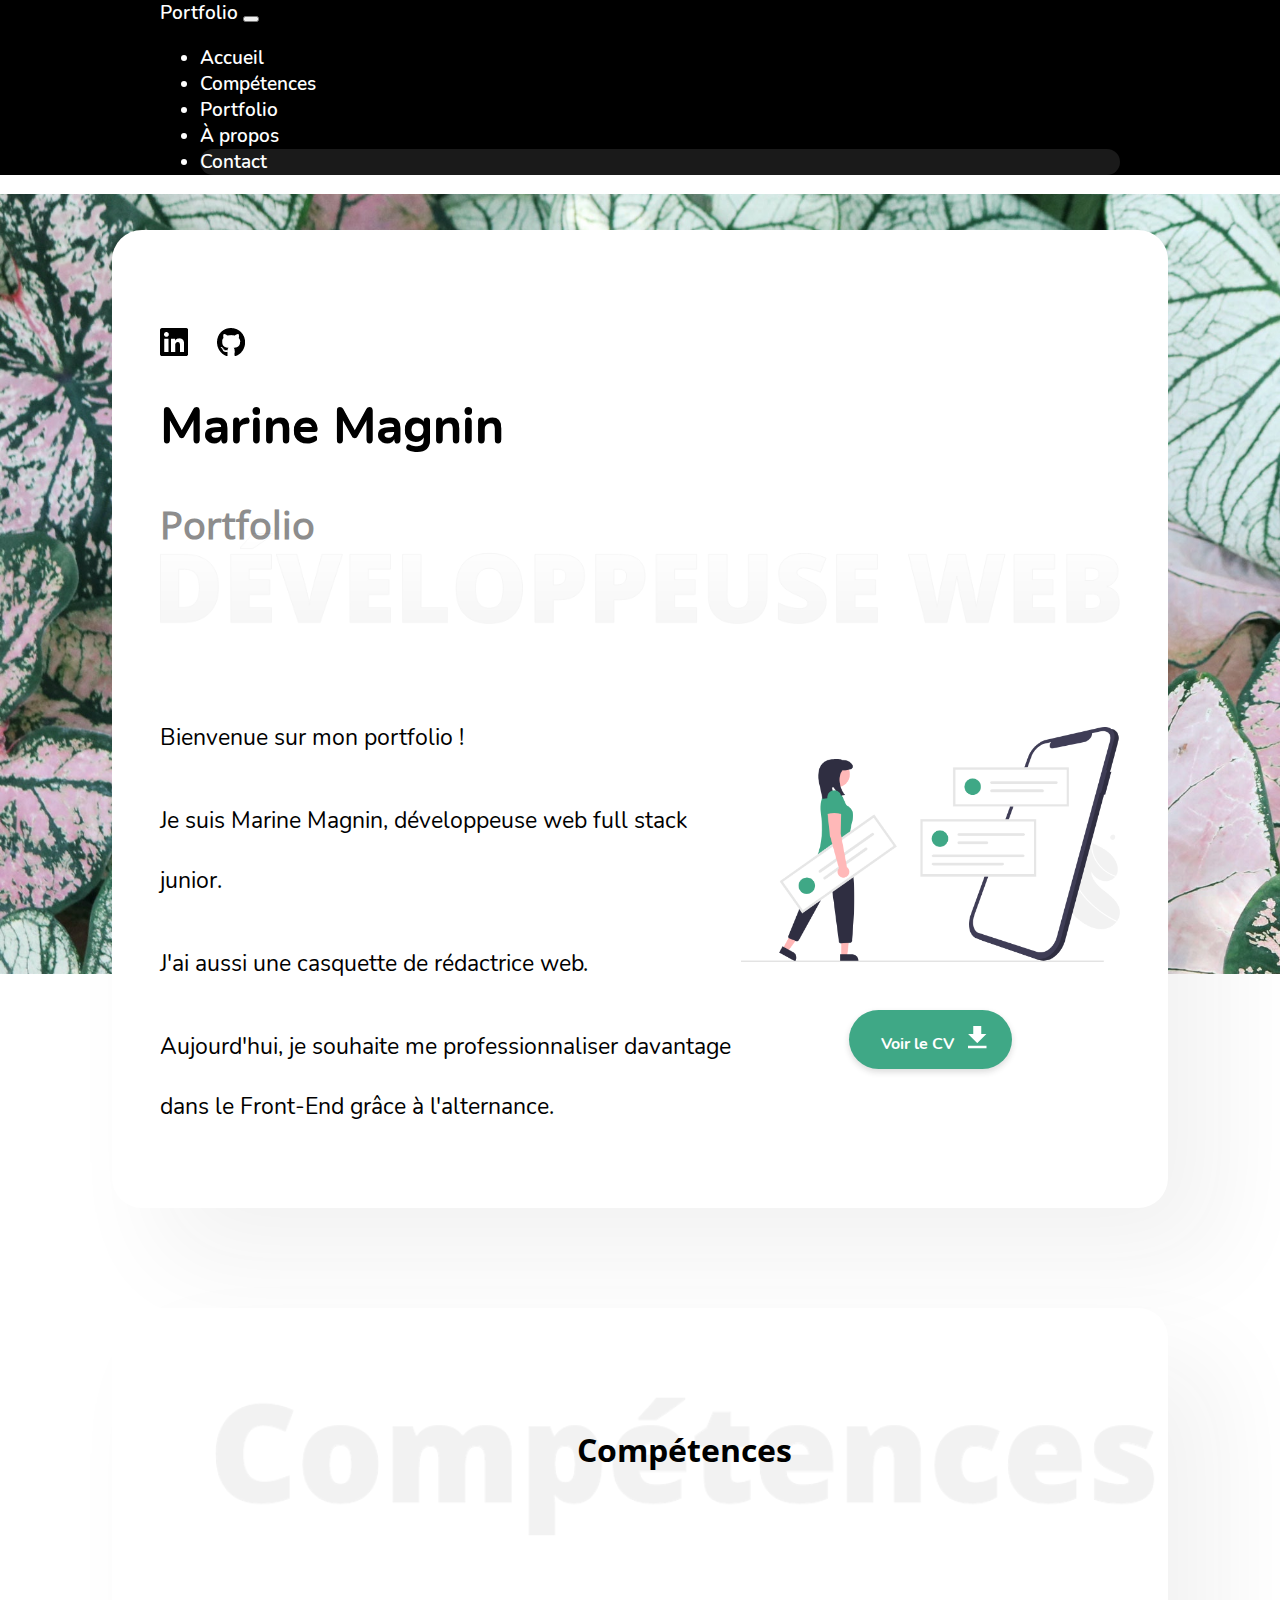
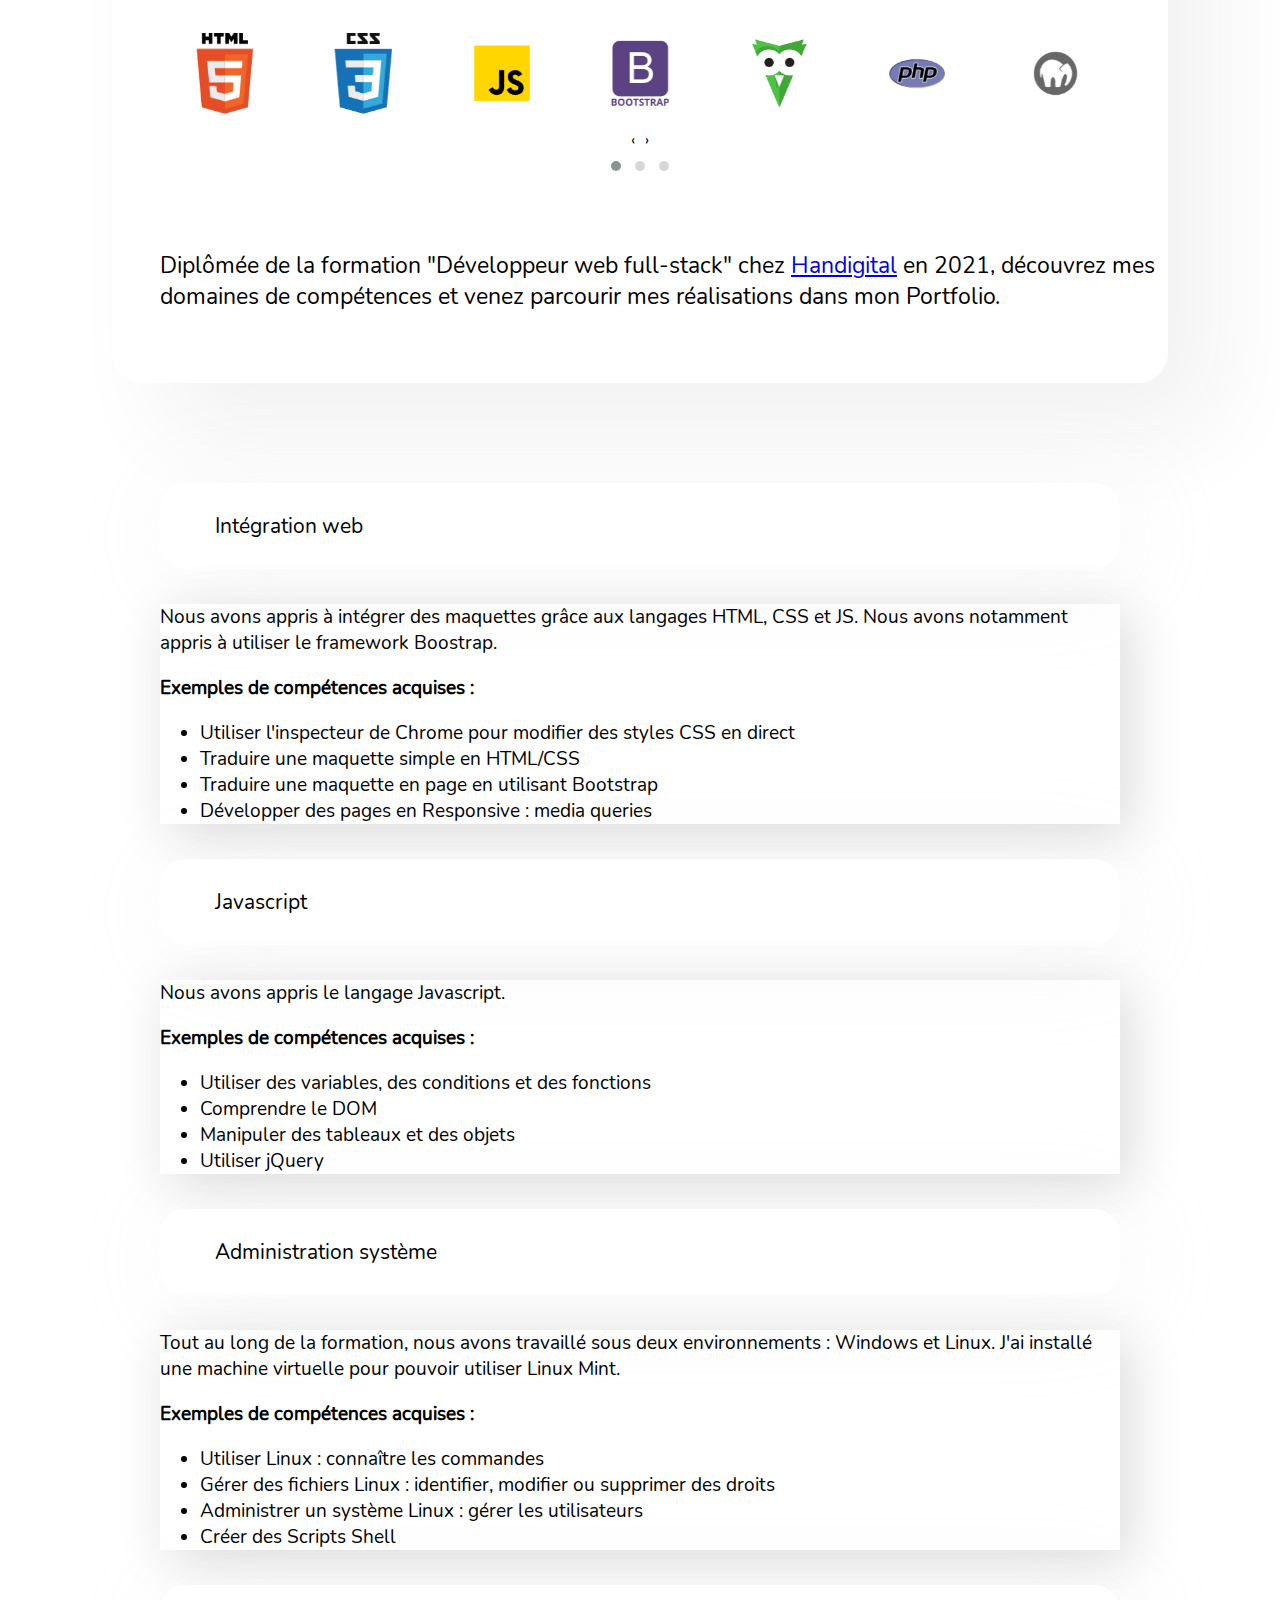
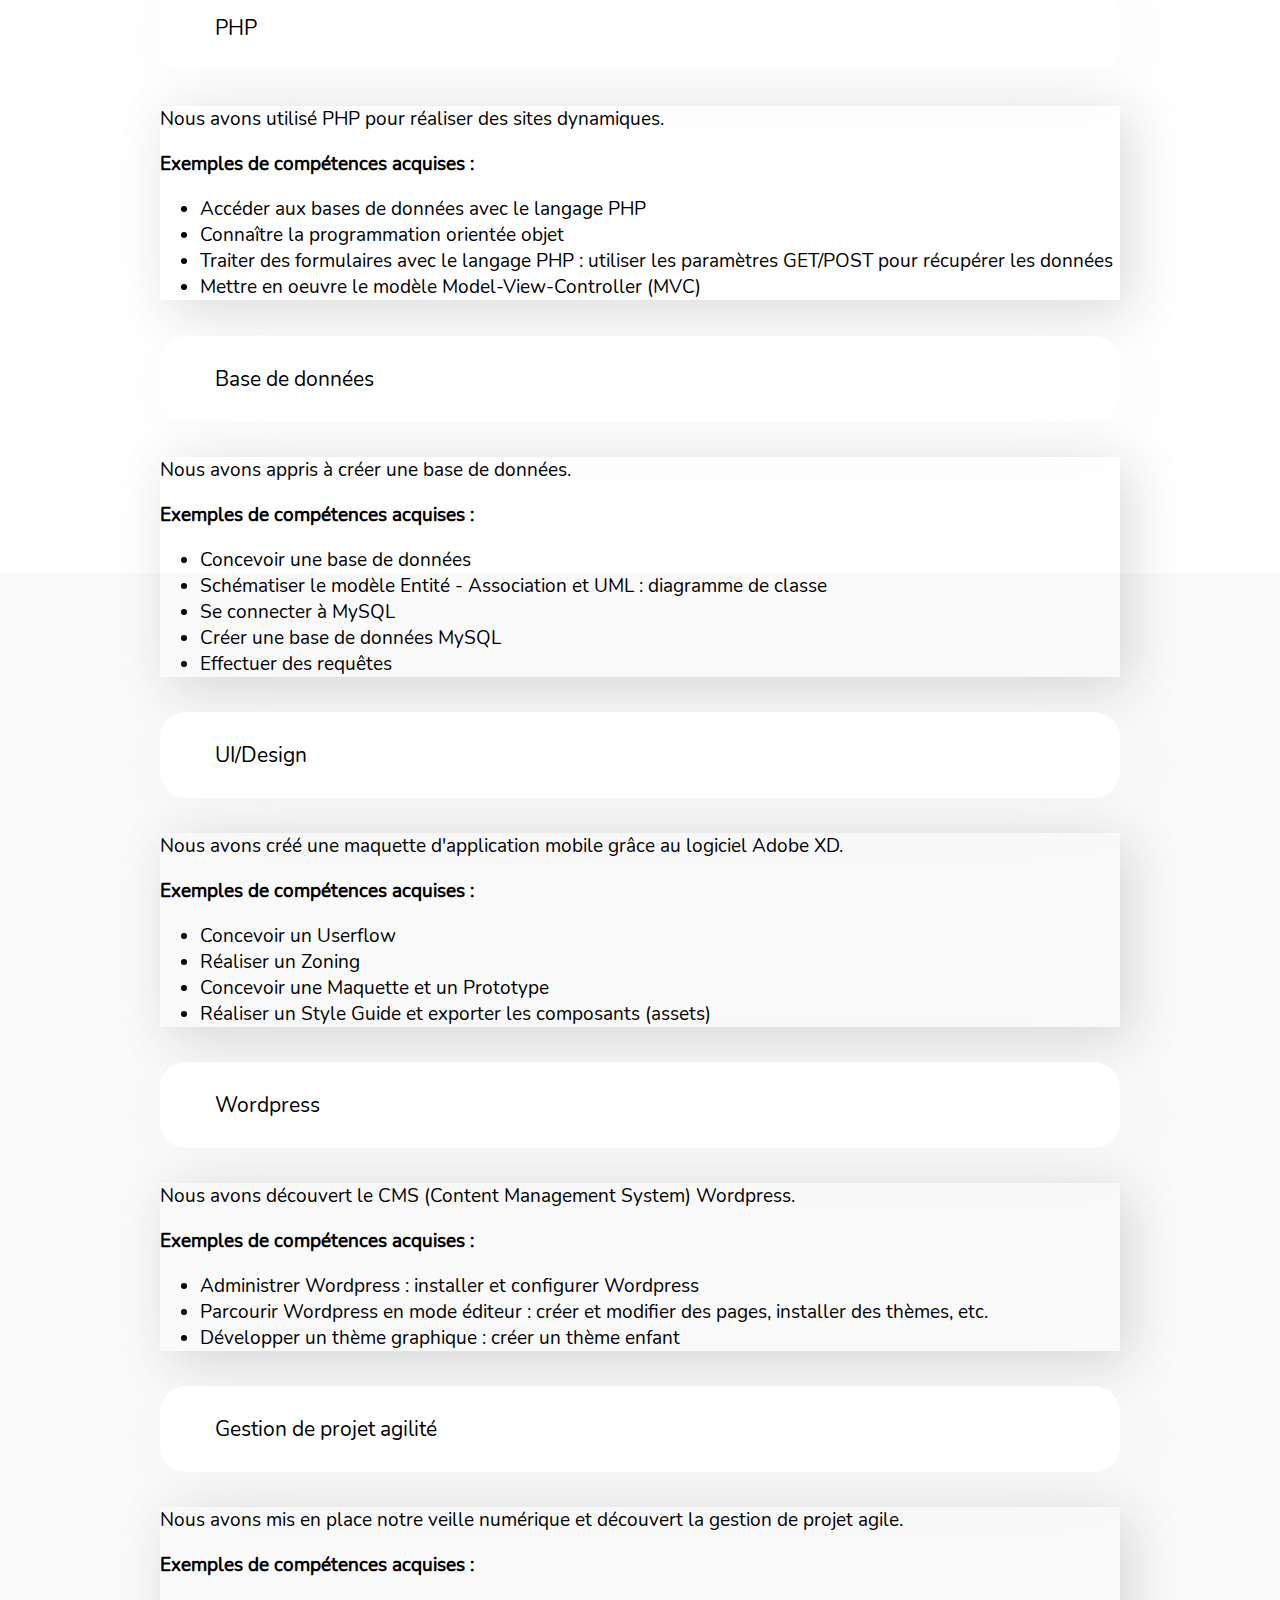
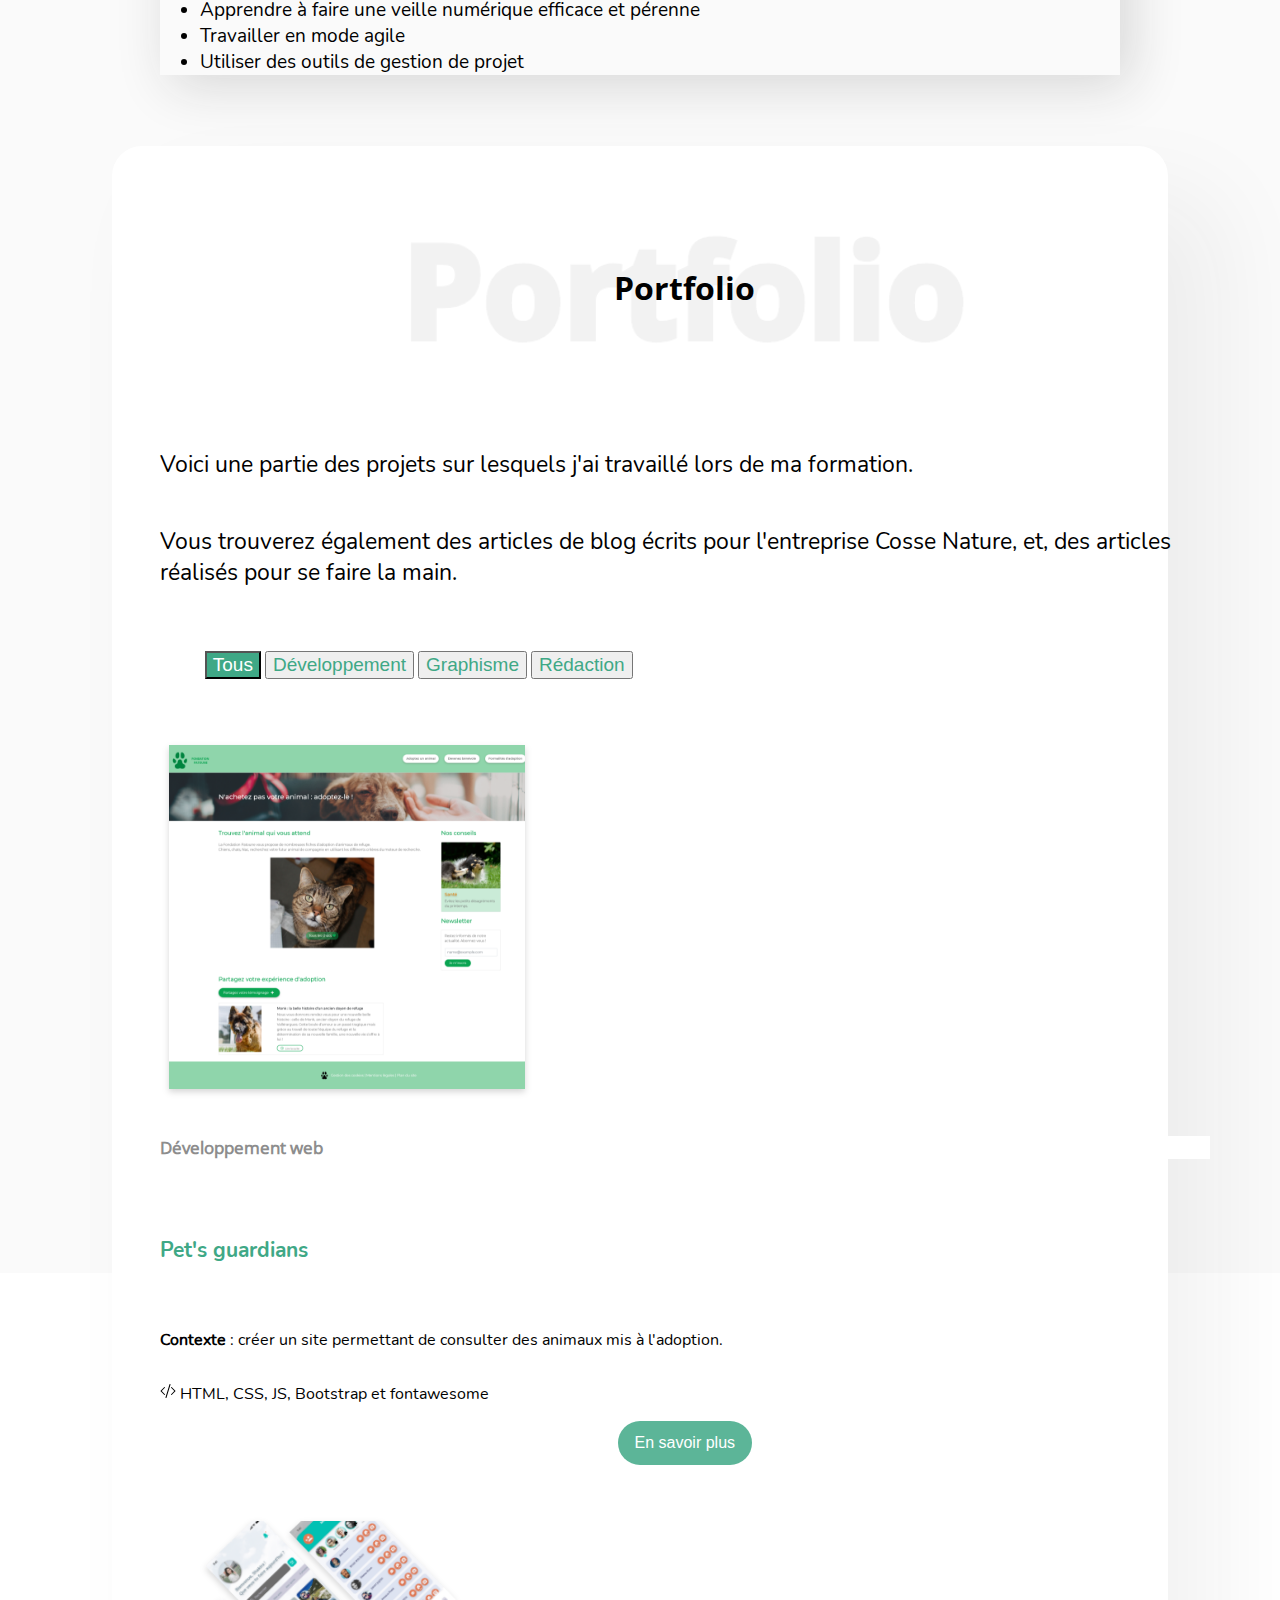
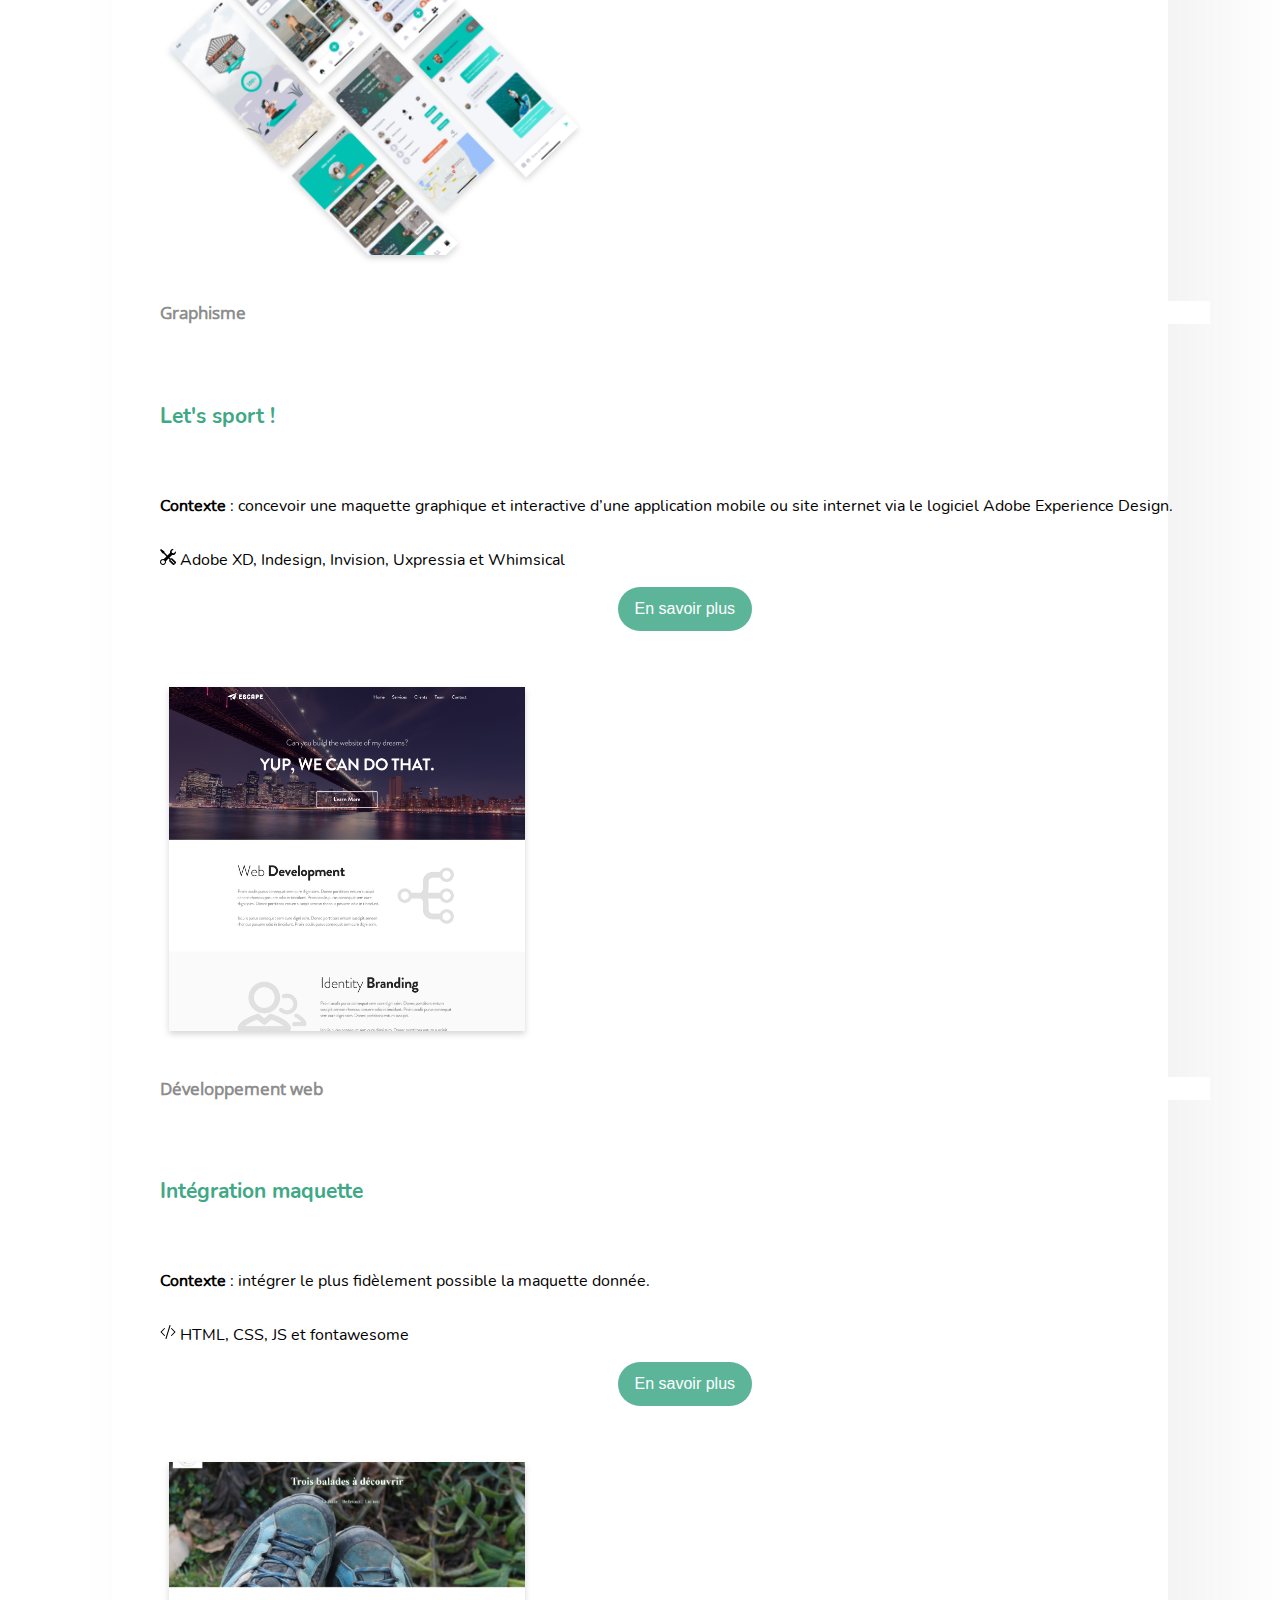
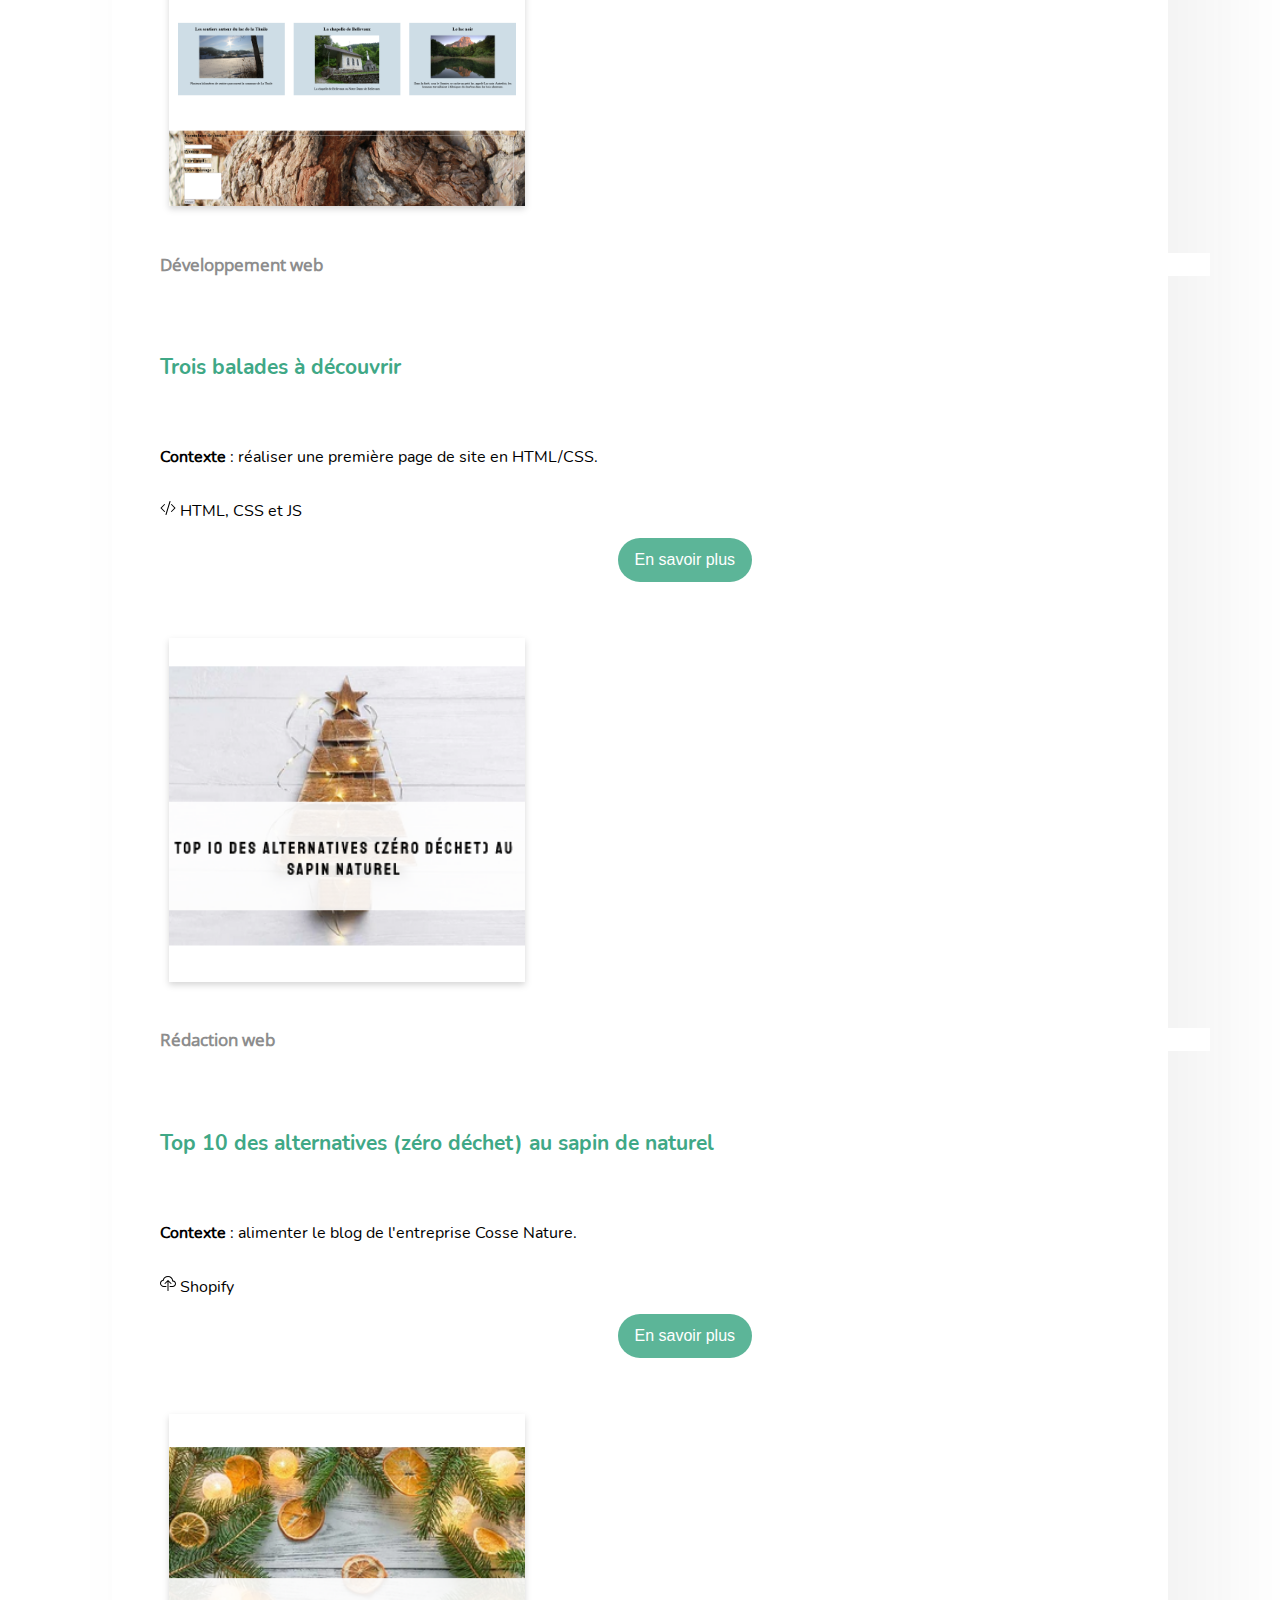
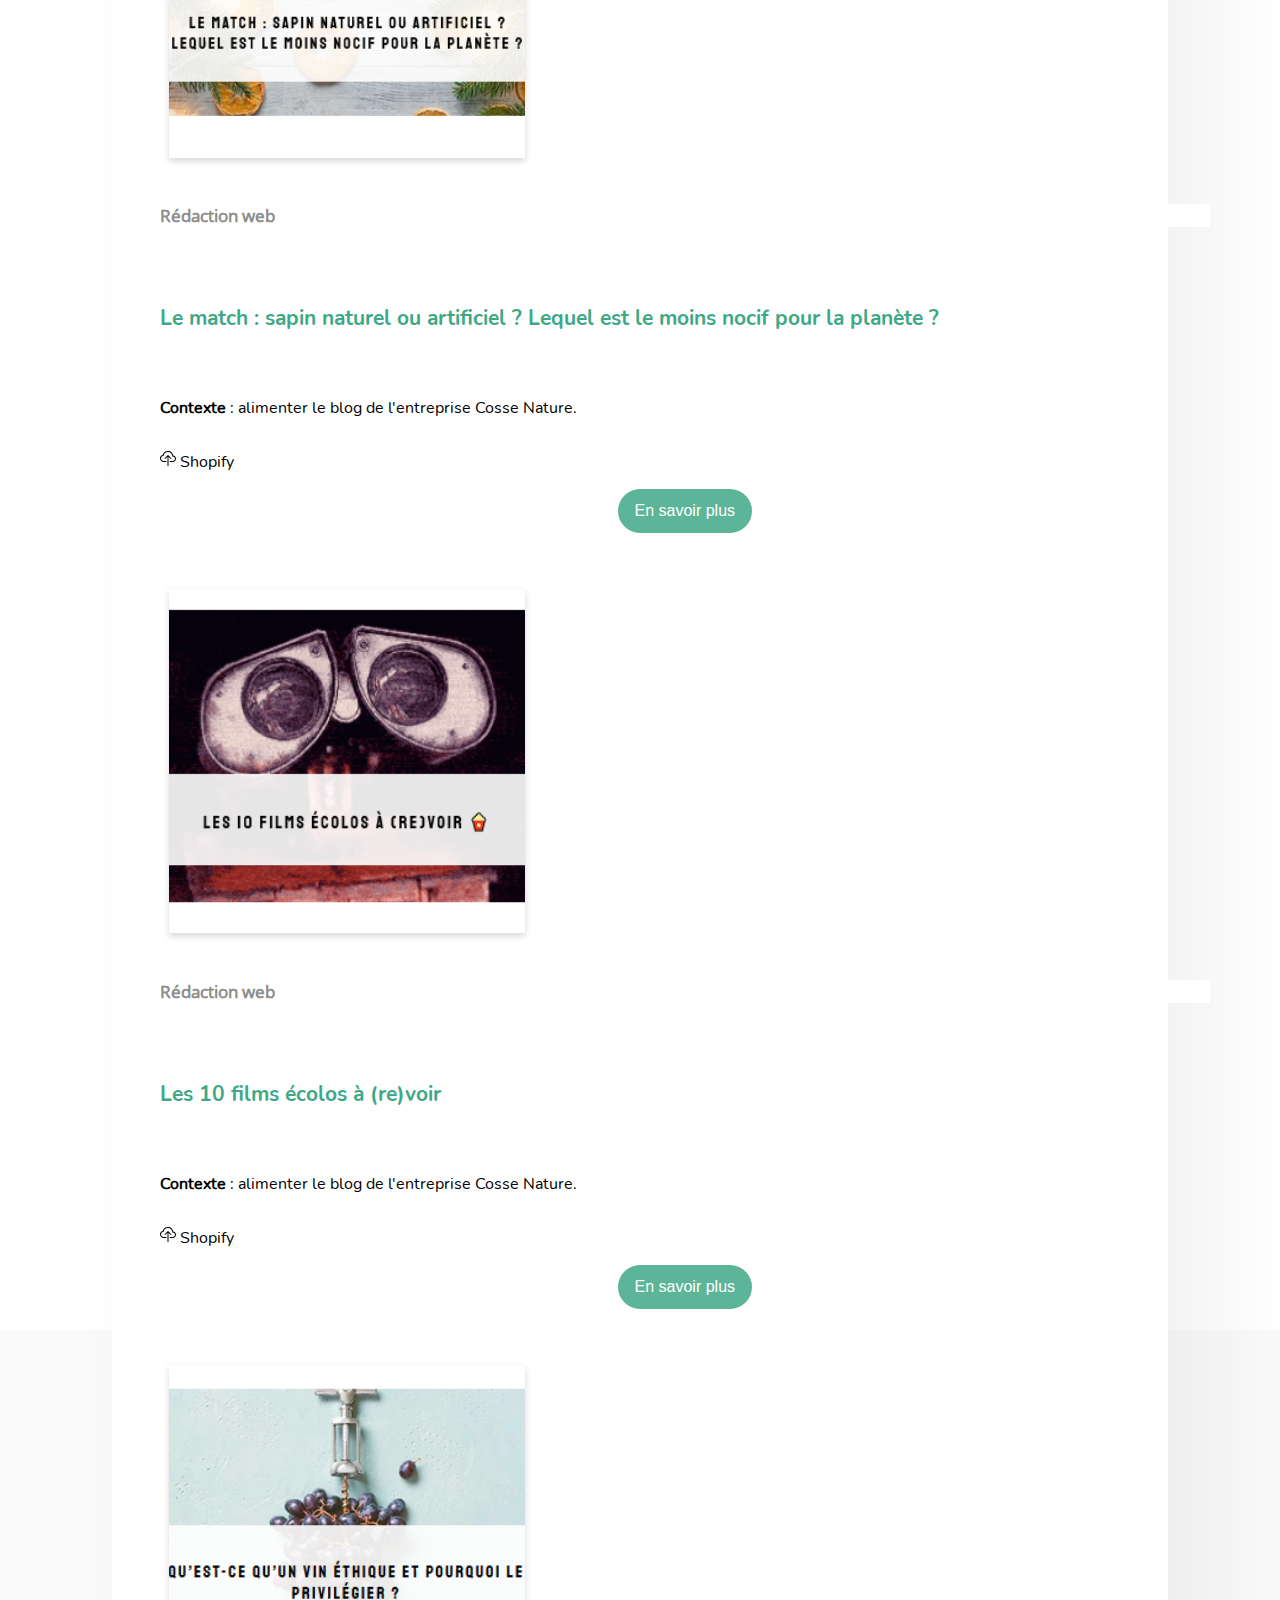
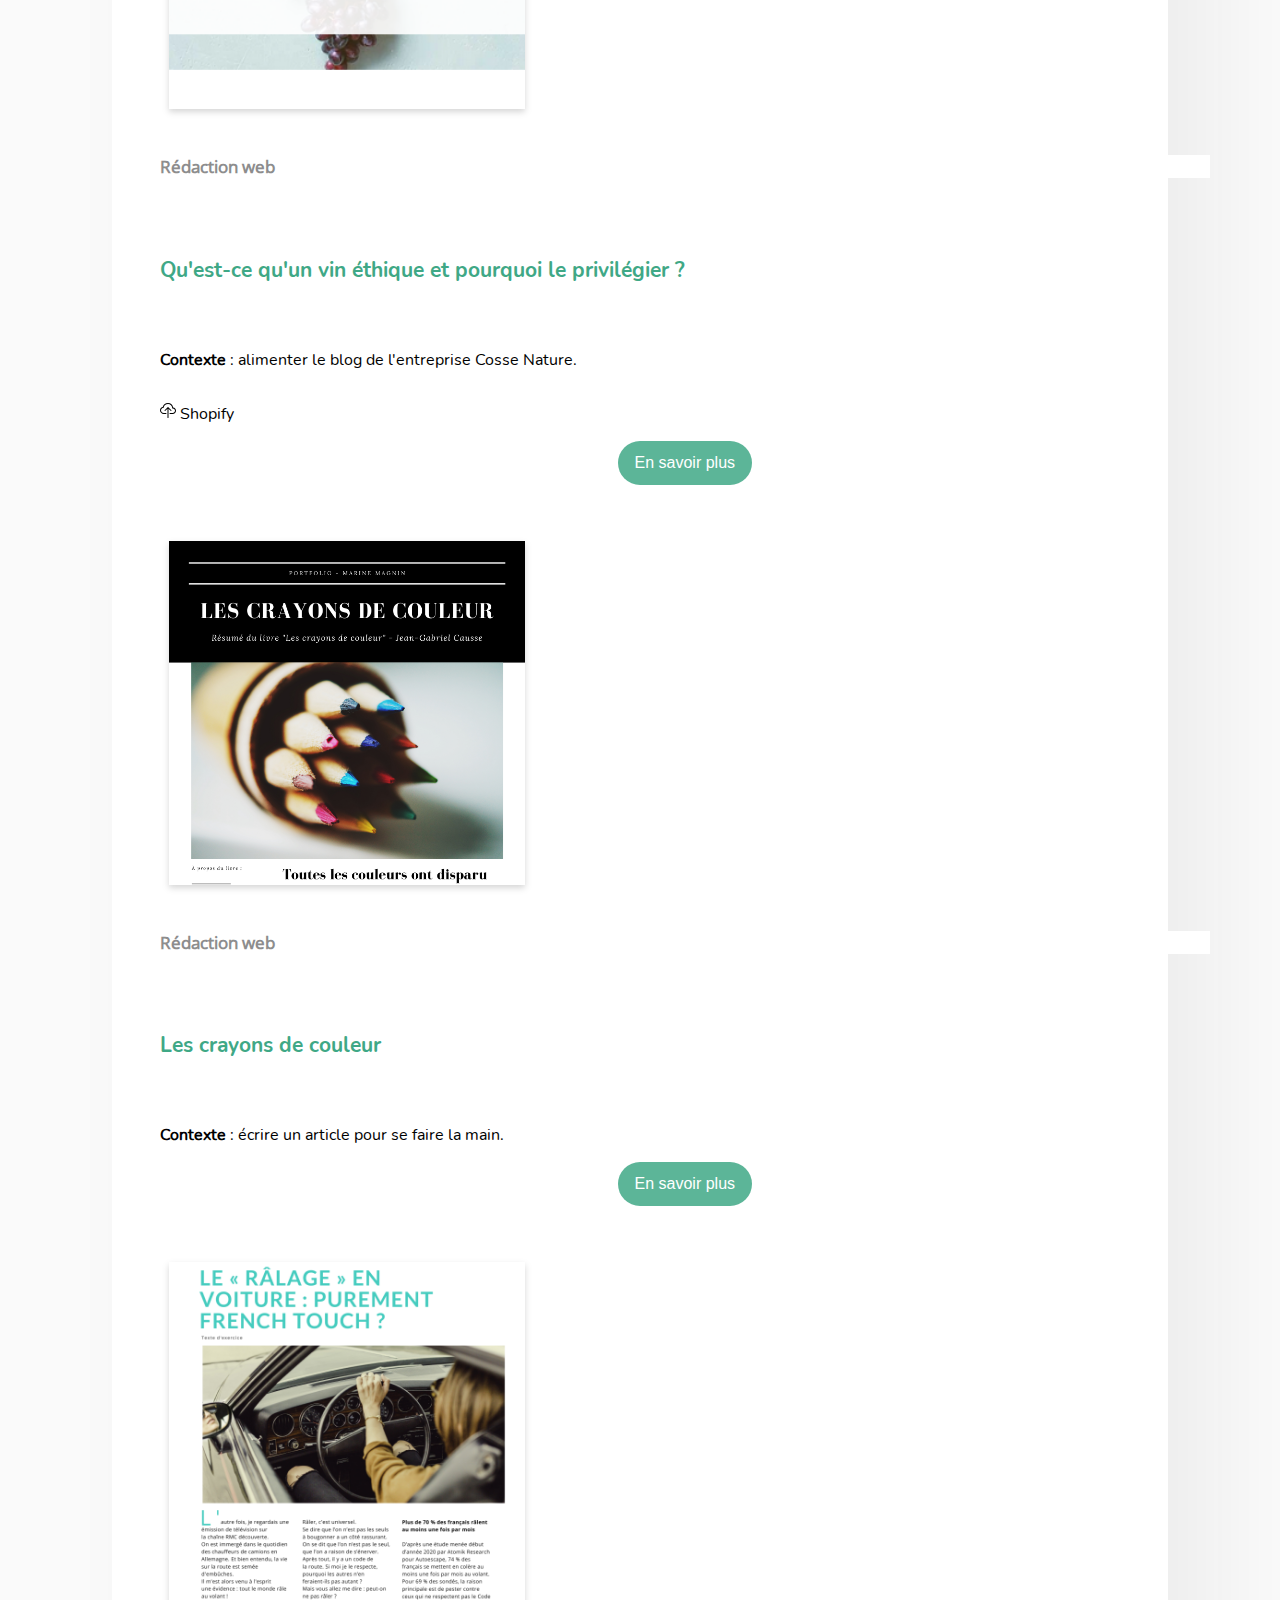
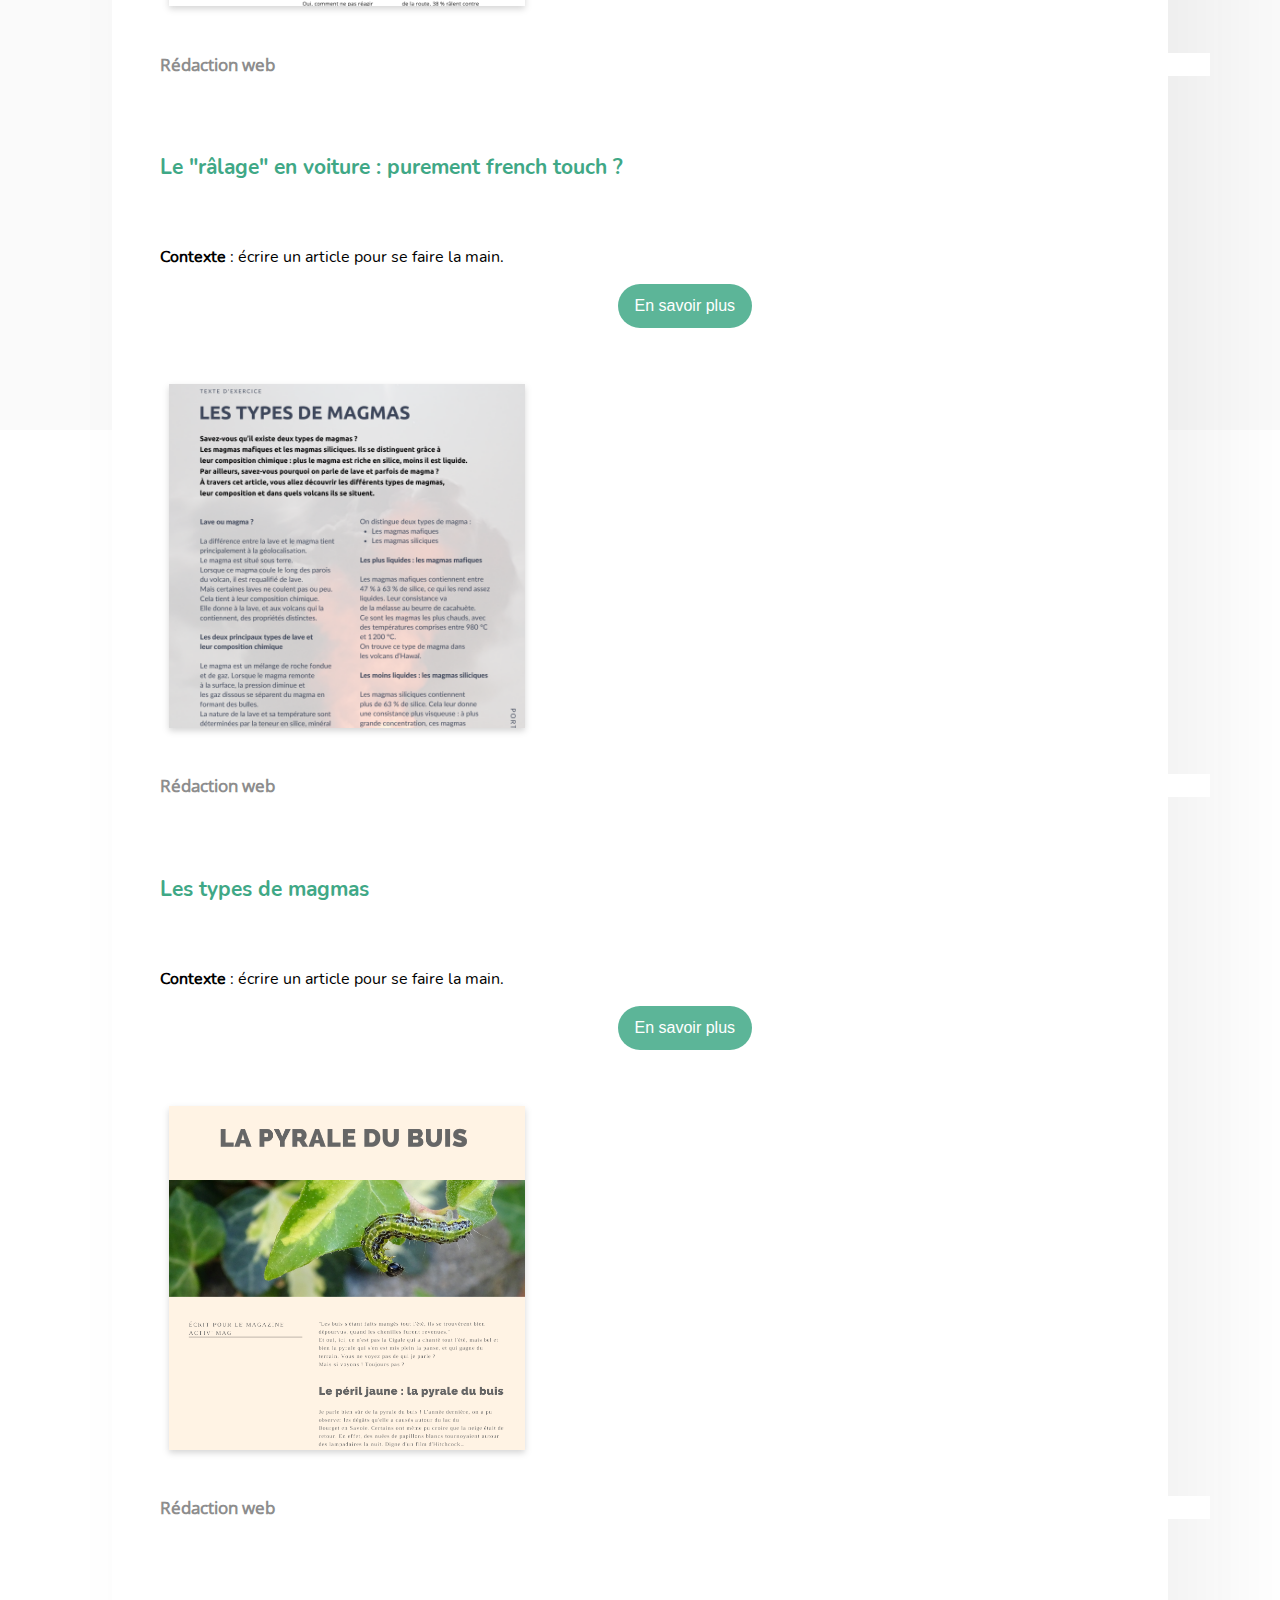
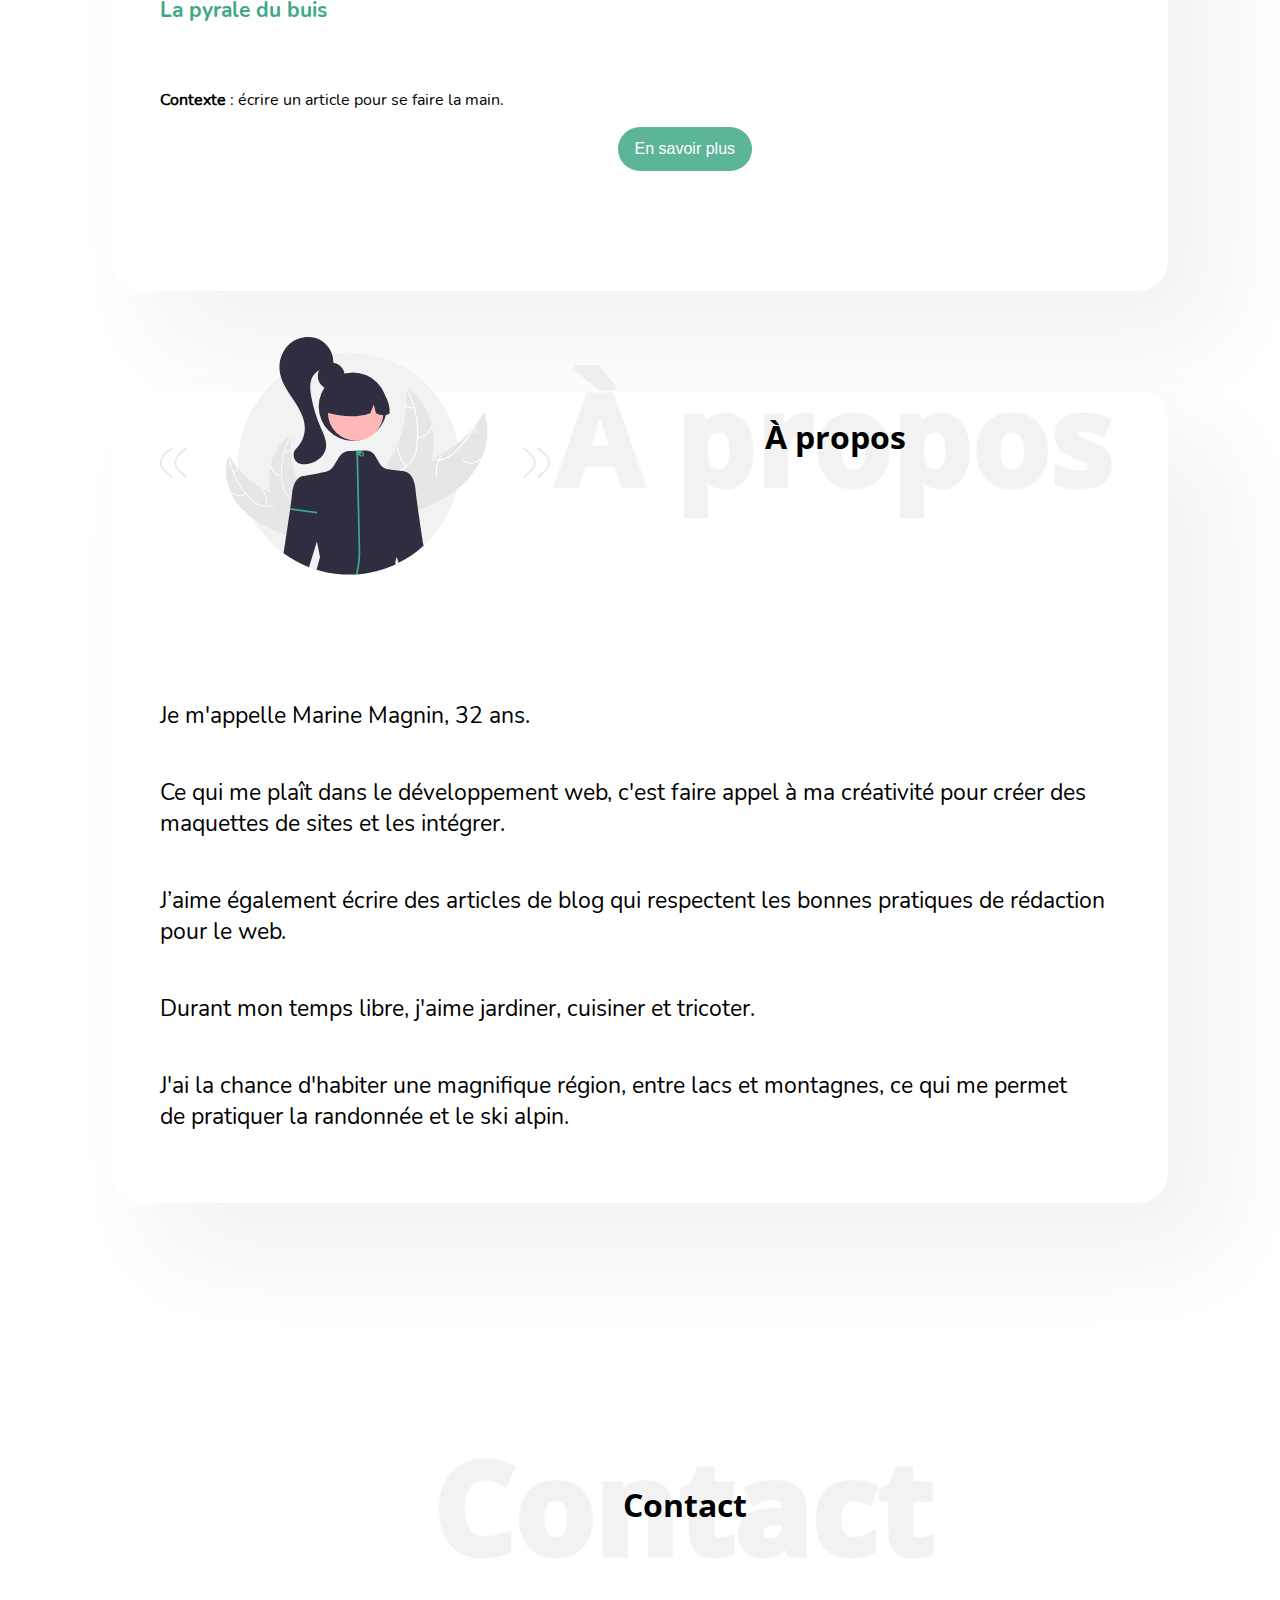
<file: index.html>
<!DOCTYPE html>
<html lang="fr">
<head>
    <meta charset="UTF-8">
    <meta http-equiv="X-UA-Compatible" content="IE=edge">
    <meta name="viewport" content="width=device-width, initial-scale=1.0">
    <link rel="stylesheet" href="css/fonts.css" type="text/css" media="all">
    <link rel="stylesheet" href="css/style.css">
    <link rel="stylesheet" href="css/owl.carousel.css"> <!--carousel-->
    <link rel="stylesheet" href="css/owl.carousel.min.css">
    <link rel="stylesheet" href="css/owl.theme.default.min.css"> 
    <link href="https://cdn.jsdelivr.net/npm/bootstrap@5.0.2/dist/css/bootstrap.min.css" rel="stylesheet" integrity="sha384-EVSTQN3/azprG1Anm3QDgpJLIm9Nao0Yz1ztcQTwFspd3yD65VohhpuuCOmLASjC" crossorigin="anonymous"> <!--bootstrap-->
    
    <title>Portfolio Marine Magnin</title>
</head>

<body>

<!--------------------------------------- HEADER ------------------------------------->

  <header>

    <nav class="navbar navbar-expand-lg navbar-light py-5" id="nav">
      <div class="container-fluid">
        <a class="navbar-brand" href="#">Portfolio</a>
        <button class="navbar-toggler" type="button" data-bs-toggle="collapse" data-bs-target="#navbarNav" aria-controls="navbarNav" aria-expanded="false" aria-label="Toggle navigation">
          <span class="navbar-toggler-icon"></span>
        </button>
        <div class="collapse navbar-collapse justify-content-lg-end" id="navbarNav">
          <ul class="navbar-nav align-items-lg-center">
            <li class="nav-item pe-lg-3 ps-3">
              <a class="nav-link active text-lg-center" aria-current="page" href="index.html">Accueil</a>
            </li>
            <li class="nav-item pe-lg-3 ps-3">
              <a class="nav-link text-lg-center" href="#competences">Compétences</a>
            </li>
            <li class="nav-item pe-lg-3 ps-3">
              <a class="nav-link text-lg-center" href="#portfolio">Portfolio</a>
            </li>
            <li class="nav-item pe-lg-5 ps-3">
              <a class="nav-link text-lg-center" href="#apropos">À propos</a>
            </li>
            <li class="nav-item px-lg-3 contactm text-center">
              <a class="nav-link text-lg-center" href="#contacts">Contact</a>
            </li>
          </ul>
        </div>
      </div>
    </nav>

  </header>

<!--------------------------------------- FIN HEADER ------------------------------------->



  <main>

<!--------------------------------------- SECTION 1 - PRESENTATION  ------------------------------------->

    <section class="section1_presentation" id="present">
      <div class="presentation">

          <div class="titres_presentation">
            <a href="https://www.linkedin.com/in/marine-magnin-developpeuse-web/"><img id="linkedin" alt="logo linkedin" src="assets/icons/Icon-linkedin.png" target="_blank"></a>
            <a href="https://github.com/Magma73" target="_blank"><img id="github" alt="logo github" src="assets/icons/Icon-github.png"></a>
            <h1>Marine Magnin</h1>
            <h3>Portfolio</h3>
            <img id="developpement" src="assets/illustrations/developpement.png" alt="">
          </div>

          <div class="texte_illustration_presentation">
            <div class="texte_presentation">
              <p>Bienvenue sur mon portfolio !</p>
              <p>Je suis Marine Magnin, développeuse web full stack junior.</p>
              <p>J'ai aussi une casquette de rédactrice web.</p>
              <p>Aujourd'hui, je souhaite me professionnaliser davantage dans le Front-End grâce à l'alternance.</p>
            </div>
            <div class="illustration_presentation">
              <img id="presentation" src="assets/illustrations/presentation.png" alt="">
              <a href="assets/cv/CV-Marine-Magnin-developpeuse-front-end.png" target="_blank"><button id="cv">Voir le CV <img id="telecharger" alt="logo télécharger" src="assets/icons/icon-telecharger.png"></button></a>
            </div>
          </div>
      </div>
    </section>

  <!--------------------------------------- FIN SECTION 1 ------------------------------------->



  <!--------------------------------------- SECTION 2 - COMPETENCES  ------------------------------------->
  <!-- <div class="bg"> -->
    <section class="section2_competences" id="competences">
      <div class="titreh2" id="titreh2_competences">
        <h2>Compétences</h2>
      </div>
      <!-- Carousel -->

      <div class="owl-carousel owl-theme">
          <div class="item"><img src="assets/icons/html.png" alt="logo html" title="HTML"></div>
          <div class="item"><img src="assets/icons/css.png"alt="logo css" title="CSS"></div>
          <div class="item"><img src="assets/icons/javascript.png"alt="logo javascript" title="Javascript"></div>
          <div class="item"><img src="assets/icons/bootstrap.png"alt="logo bootstrap" title="Bootstrap"></div>
          <div class="item"><img src="assets/icons/owl.png"alt="logo owl carousel" title="Owl Carousel"></div>
          <div class="item"><img src="assets/icons/php.png"alt="logo php" title="PHP"></div>
          <div class="item"><img src="assets/icons/mamp.png"alt="logo mamp" title="MAMP"></div>
          <div class="item"><img src="assets/icons/laragon.png"alt="logo laragon" title="Laragon"></div>
          <div class="item"><img src="assets/icons/wordpress.png"alt="logo wordpress" title="Wordpress"></div>
          <div class="item"><img src="assets/icons/git.png"alt="logo git" title="Git"></div>
          <div class="item"><img src="assets/icons/github.png"alt="logo github" title="Github"></div>
          <div class="item"><img src="assets/icons/adobe-xd.png"alt="logo adobe xd" title="Adobe XD"></div>
          <div class="item"><img src="assets/icons/adobe-illustrator.png"alt="logo adobe illustrator" title="Adobe Illustrator"></div>
          <div class="item"><img src="assets/icons/canva.png"alt="logo canva" title="Canva"></div>
          <div class="item"><img src="assets/icons/vscode.png"alt="logo visual studio code" title="Visual Studio Code"></div>
          <div class="item"><img src="assets/icons/trello.png"alt="logo trello" title="Trello"></div>
          <div class="item"><img src="assets/icons/flowmapp.png"alt="logo flowmapp" title="FlowMapp"></div>
          <div class="item"><img src="assets/icons/google-script.png"alt="logo google app scripts" title="Google App Scripts"></div>
          <div class="item"><img src="assets/icons/discord.png"alt="logo discord" title="Discord"></div>
          <div class="item"><img src="assets/icons/linux-mint.png"alt="logo linux mint" title="Linux Mint"></div>
          <div class="item"><img src="assets/icons/virtual-box.png"alt="logo virtual box" title="Virtual Box"></div>
      </div>
      <p>Diplômée de la formation "Développeur web full-stack" chez <a href="https://handigital-formation.com/developpeur-web-full-stack-niveau-4-et-5/" target="_blank">Handigital</a> en 2021, découvrez mes domaines de compétences et venez parcourir mes réalisations dans mon Portfolio.</p>
    </section>

    <!-- </section> -->
  <!-- Accordéon -->

      <div class="accordeon">
        <div class="accordion accordion-flush" id="accordionFlushExample">
          <div class="accordion-item">
            <h5 class="accordion-header" id="flush-headingOne">
              <button class="accordion-button collapsed" type="button" data-bs-toggle="collapse" data-bs-target="#flush-collapseOne" aria-expanded="false" aria-controls="flush-collapseOne">
                Intégration web       
              </button>
            </h5>
            <div id="flush-collapseOne" class="accordion-collapse collapse" aria-labelledby="flush-headingOne" data-bs-parent="#accordionFlushExample">
              <div class="accordion-body">      
                <p> Nous avons appris à intégrer des maquettes grâce aux langages HTML, CSS et JS. Nous avons notamment appris à utiliser le framework Boostrap.</p> 
                <p><b>Exemples de compétences acquises :</b>                  
                  <ul>
                    <li>Utiliser l'inspecteur de Chrome pour modifier des styles CSS en direct</li>
                    <li>Traduire une maquette simple en HTML/CSS</li>
                    <li>Traduire une maquette en page en utilisant Bootstrap</li>
                    <li>Développer des pages en Responsive : media queries</li>
                  </ul>
                </p>
              </div>
            </div>
          </div>
          <div class="accordion-item">
            <h5 class="accordion-header" id="flush-headingTwo">
              <button class="accordion-button collapsed" type="button" data-bs-toggle="collapse" data-bs-target="#flush-collapseTwo" aria-expanded="false" aria-controls="flush-collapseTwo">
                Javascript
              </button>
            </h5>
            <div id="flush-collapseTwo" class="accordion-collapse collapse" aria-labelledby="flush-headingTwo" data-bs-parent="#accordionFlushExample">
              <div class="accordion-body">
                <p>Nous avons appris le langage Javascript.</p>
                <p><b>Exemples de compétences acquises :</b> 
                  <ul>
                    <li>Utiliser des variables, des conditions et des fonctions</li>
                    <li>Comprendre le DOM</li>
                    <li>Manipuler des tableaux et des objets</li>
                    <li>Utiliser jQuery</li>
                  </ul>
                </p>      
              </div>
            </div>
          </div>
          <div class="accordion-item">
            <h5 class="accordion-header" id="flush-headingThree">
              <button class="accordion-button collapsed" type="button" data-bs-toggle="collapse" data-bs-target="#flush-collapseThree" aria-expanded="false" aria-controls="flush-collapseThree">
                Administration système
              </button>
            </h5>
            <div id="flush-collapseThree" class="accordion-collapse collapse" aria-labelledby="flush-headingThree" data-bs-parent="#accordionFlushExample">
              <div class="accordion-body">
                <p>Tout au long de la formation, nous avons travaillé sous deux environnements : Windows et Linux. J'ai installé une machine virtuelle pour pouvoir utiliser Linux Mint.</p>
                <p><b>Exemples de compétences acquises :</b>
                  <ul>
                    <li>Utiliser Linux : connaître les commandes</li>
                    <li>Gérer des fichiers Linux : identifier, modifier ou supprimer des droits</li>
                    <li>Administrer un système Linux : gérer les utilisateurs</li>
                    <li>Créer des Scripts Shell</li>
                  </ul>
                </p>      
              </div>
            </div>
          </div>
          <div class="accordion-item">
            <h5 class="accordion-header" id="flush-headingFour">
              <button class="accordion-button collapsed" type="button" data-bs-toggle="collapse" data-bs-target="#flush-collapseFour" aria-expanded="false" aria-controls="flush-collapseFour">
                PHP
              </button>
            </h5>
            <div id="flush-collapseFour" class="accordion-collapse collapse" aria-labelledby="flush-headingFour" data-bs-parent="#accordionFlushExample">
              <div class="accordion-body">
                <p>Nous avons utilisé PHP pour réaliser des sites dynamiques.</p>
                <p><b>Exemples de compétences acquises :</b> 
                  <ul>
                    <li>Accéder aux bases de données avec le langage PHP</li>
                    <li>Connaître la programmation orientée objet</li>
                    <li>Traiter des formulaires avec le langage PHP : utiliser les paramètres GET/POST pour récupérer les données</li>
                    <li>Mettre en oeuvre le modèle Model-View-Controller (MVC)</li>
                  </ul>
                </p>     
              </div>
            </div>
          </div>
          <div class="accordion-item">
            <h5 class="accordion-header" id="flush-headingFive">
              <button class="accordion-button collapsed" type="button" data-bs-toggle="collapse" data-bs-target="#flush-collapseFive" aria-expanded="false" aria-controls="flush-collapseFive">
                Base de données
              </button>
            </h5>
            <div id="flush-collapseFive" class="accordion-collapse collapse" aria-labelledby="flush-headingFive" data-bs-parent="#accordionFlushExample">
              <div class="accordion-body">
                <p>Nous avons appris à créer une base de données.</p> 
                <p><b>Exemples de compétences acquises :</b> 
                  <ul>
                    <li>Concevoir une base de données</li>
                    <li>Schématiser le modèle Entité - Association et UML : diagramme de classe</li>
                    <li>Se connecter à MySQL</li>
                    <li>Créer une base de données MySQL</li>
                    <li>Effectuer des requêtes</li>
                  </ul>
                </p>    
              </div>
            </div>
          </div>
          <div class="accordion-item">
            <h5 class="accordion-header" id="flush-headingSix">
              <button class="accordion-button collapsed" type="button" data-bs-toggle="collapse" data-bs-target="#flush-collapseSix" aria-expanded="false" aria-controls="flush-collapseSix">
                UI/Design
              </button>
            </h5>
            <div id="flush-collapseSix" class="accordion-collapse collapse" aria-labelledby="flush-headingSix" data-bs-parent="#accordionFlushExample">
              <div class="accordion-body">
                <p>Nous avons créé une maquette d'application mobile grâce au logiciel Adobe XD.</p>
                <p><b>Exemples de compétences acquises :</b> 
                  <ul>
                    <li>Concevoir un Userflow</li>
                    <li>Réaliser un Zoning</li>
                    <li>Concevoir une Maquette et un Prototype</li>
                    <li>Réaliser un Style Guide et exporter les composants (assets)</li>
                  </ul>
                </p>    
              </div>
            </div>
          </div>
          <div class="accordion-item">
            <h5 class="accordion-header" id="flush-headingSeven">
              <button class="accordion-button collapsed" type="button" data-bs-toggle="collapse" data-bs-target="#flush-collapseSeven" aria-expanded="false" aria-controls="flush-collapseSeven">
                Wordpress
              </button>
            </h5>
            <div id="flush-collapseSeven" class="accordion-collapse collapse" aria-labelledby="flush-headingSeven" data-bs-parent="#accordionFlushExample">
              <div class="accordion-body">
                <p>Nous avons découvert le CMS (Content Management System) Wordpress.</p> 
                <p><b>Exemples de compétences acquises :</b> 
                  <ul>
                    <li>Administrer Wordpress : installer et configurer Wordpress</li>
                    <li>Parcourir Wordpress en mode éditeur : créer et modifier des pages, installer des thèmes, etc.</li>
                    <li>Développer un thème graphique : créer un thème enfant</li>
                  </ul>
                </p>   
              </div>
            </div>
          </div>
          <div class="accordion-item">
            <h5 class="accordion-header" id="flush-headingEight">
              <button class="accordion-button collapsed" type="button" data-bs-toggle="collapse" data-bs-target="#flush-collapseEight" aria-expanded="false" aria-controls="flush-collapseEight">
                Gestion de projet agilité
              </button>
            </h5>
            <div id="flush-collapseEight" class="accordion-collapse collapse" aria-labelledby="flush-headingEight" data-bs-parent="#accordionFlushExample">
              <div class="accordion-body">
                <p>Nous avons mis en place notre veille numérique et découvert la gestion de projet agile.</p> 
                <p><b>Exemples de compétences acquises :</b> 
                  <ul>
                    <li>Apprendre à faire une veille numérique efficace et pérenne</li>
                    <li>Travailler en mode agile</li>
                    <li>Utiliser des outils de gestion de projet</li>
                  </ul>
                </p>   
              </div>
            </div>
          </div>
        </div>
      </div>
  <!--------------------------------------- FIN SECTION 2 ------------------------------------->


  <!--------------------------------------- SECTION 3 - PORTFOLIO  ------------------------------------->

    <section class="section3_portfolio" id="portfolio">
      <div class="titreh2" id="titreh2_portfolio">
        <h2>Portfolio</h2>
      </div>

      <p>Voici une partie des projets sur lesquels j'ai travaillé lors de ma formation.</p>
      <p>Vous trouverez également des articles de blog écrits pour l'entreprise Cosse Nature, et, des articles réalisés pour se faire la main.</p>


  <!-- Filtres -->
    <div id="myBtnContainer" class="btn-group" role="group">
      <button class="btn active" onclick="filterSelection('all')" >Tous</button>
      <button class="btn" onclick="filterSelection('dev')">Développement</button>
      <button class="btn" onclick="filterSelection('design')">Graphisme</button>
      <button class="btn" onclick="filterSelection('redac')">Rédaction</button>
    </div>


  <!-- Cartes -->

      <div class="row row-cols-1 row-cols-sm-2 row-cols-md-3 g-4 cartes">
        <div class="col filterDiv dev">
          <div class="card">
            <img src="assets/cards/pets_guardians.png" class="card-img-top" alt="Capture d'écran du site Pet's Guardians">
            <div class="card-body">
              <h5 class="card-title">Développement web</h5>
              <h6>Pet's guardians</h6>
              <p class="card-text"><strong>Contexte</strong> : créer un site permettant de consulter des animaux mis à l'adoption.</p>
              <p class="card-text">
                <svg xmlns="http://www.w3.org/2000/svg" alt="logo code" width="16" height="16" fill="currentColor" class="bi bi-code-slash" viewBox="0 0 16 16">
                  <path d="M10.478 1.647a.5.5 0 1 0-.956-.294l-4 13a.5.5 0 0 0 .956.294l4-13zM4.854 4.146a.5.5 0 0 1 0 .708L1.707 8l3.147 3.146a.5.5 0 0 1-.708.708l-3.5-3.5a.5.5 0 0 1 0-.708l3.5-3.5a.5.5 0 0 1 .708 0zm6.292 0a.5.5 0 0 0 0 .708L14.293 8l-3.147 3.146a.5.5 0 0 0 .708.708l3.5-3.5a.5.5 0 0 0 0-.708l-3.5-3.5a.5.5 0 0 0-.708 0z"/>
                </svg> 
              HTML, CSS, JS, Bootstrap et fontawesome </p>
              <a href="" target="_blank"><button class="card-button">En savoir plus</button></a>          
            </div>
          </div>
        </div>
        <div class="col filterDiv design">
          <div class="card">
            <img src="assets/cards/lets_sport.png" class="card-img-top" alt="Mockups de l'appli Let's Sport">
            <div class="card-body">
              <h5 class="card-title">Graphisme</h5>
              <h6>Let's sport !</h6>
              <p class="card-text"><strong>Contexte</strong> : concevoir une maquette graphique et interactive d’une application mobile ou site internet via le logiciel Adobe Experience Design.</p>
              <p class="card-text">
                <svg xmlns="http://www.w3.org/2000/svg" alt="logo outils" width="16" height="16" fill="currentColor" class="bi bi-tools" viewBox="0 0 16 16">
                  <path d="M1 0 0 1l2.2 3.081a1 1 0 0 0 .815.419h.07a1 1 0 0 1 .708.293l2.675 2.675-2.617 2.654A3.003 3.003 0 0 0 0 13a3 3 0 1 0 5.878-.851l2.654-2.617.968.968-.305.914a1 1 0 0 0 .242 1.023l3.356 3.356a1 1 0 0 0 1.414 0l1.586-1.586a1 1 0 0 0 0-1.414l-3.356-3.356a1 1 0 0 0-1.023-.242L10.5 9.5l-.96-.96 2.68-2.643A3.005 3.005 0 0 0 16 3c0-.269-.035-.53-.102-.777l-2.14 2.141L12 4l-.364-1.757L13.777.102a3 3 0 0 0-3.675 3.68L7.462 6.46 4.793 3.793a1 1 0 0 1-.293-.707v-.071a1 1 0 0 0-.419-.814L1 0zm9.646 10.646a.5.5 0 0 1 .708 0l3 3a.5.5 0 0 1-.708.708l-3-3a.5.5 0 0 1 0-.708zM3 11l.471.242.529.026.287.445.445.287.026.529L5 13l-.242.471-.026.529-.445.287-.287.445-.529.026L3 15l-.471-.242L2 14.732l-.287-.445L1.268 14l-.026-.529L1 13l.242-.471.026-.529.445-.287.287-.445.529-.026L3 11z"/>
                </svg> 
              Adobe XD, Indesign, Invision, Uxpressia et Whimsical</p>
              <a href="" target="_blank"><button class="card-button">En savoir plus</button></a>          
            </div>
          </div>
        </div>
        <div class="col filterDiv dev">
          <div class="card">
            <img src="assets/cards/maquette.png" class="card-img-top" alt="Capture d'écran de la maquette Escape">
            <div class="card-body">
              <h5 class="card-title">Développement web</h5>
              <h6>Intégration maquette</h6>
              <p class="card-text"><strong>Contexte</strong> : intégrer le plus fidèlement possible la maquette donnée.</p>
              <p class="card-text">
                <svg xmlns="http://www.w3.org/2000/svg" alt="logo code" width="16" height="16" fill="currentColor" class="bi bi-code-slash" viewBox="0 0 16 16">
                  <path d="M10.478 1.647a.5.5 0 1 0-.956-.294l-4 13a.5.5 0 0 0 .956.294l4-13zM4.854 4.146a.5.5 0 0 1 0 .708L1.707 8l3.147 3.146a.5.5 0 0 1-.708.708l-3.5-3.5a.5.5 0 0 1 0-.708l3.5-3.5a.5.5 0 0 1 .708 0zm6.292 0a.5.5 0 0 0 0 .708L14.293 8l-3.147 3.146a.5.5 0 0 0 .708.708l3.5-3.5a.5.5 0 0 0 0-.708l-3.5-3.5a.5.5 0 0 0-.708 0z"/>
                </svg> 
              HTML, CSS, JS et fontawesome</p>
              <a href="" target="_blank"><button class="card-button">En savoir plus</button></a>          
            </div>
          </div>
        </div>
        <div class="col filterDiv dev">
          <div class="card">
            <img src="assets/cards/balades.png" class="card-img-top" alt="Capture d'écran du site Balades à découvrir">
            <div class="card-body">
              <h5 class="card-title">Développement web</h5>
              <h6>Trois balades à découvrir</h6>
              <p class="card-text"><strong>Contexte</strong> : réaliser une première page de site en HTML/CSS.</p>
              <p class="card-text">
                <svg xmlns="http://www.w3.org/2000/svg" alt="logo code" width="16" height="16" fill="currentColor" class="bi bi-code-slash" viewBox="0 0 16 16">
                  <path d="M10.478 1.647a.5.5 0 1 0-.956-.294l-4 13a.5.5 0 0 0 .956.294l4-13zM4.854 4.146a.5.5 0 0 1 0 .708L1.707 8l3.147 3.146a.5.5 0 0 1-.708.708l-3.5-3.5a.5.5 0 0 1 0-.708l3.5-3.5a.5.5 0 0 1 .708 0zm6.292 0a.5.5 0 0 0 0 .708L14.293 8l-3.147 3.146a.5.5 0 0 0 .708.708l3.5-3.5a.5.5 0 0 0 0-.708l-3.5-3.5a.5.5 0 0 0-.708 0z"/>
                </svg> 
              HTML, CSS et JS</p>
              <a href="https://magma73.github.io/Balade/" target="_blank"><button class="card-button">En savoir plus</button></a>          
            </div>
          </div>
        </div>
        <div class="col filterDiv redac">
          <div class="card">
            <img src="assets/cards/noel.png" class="card-img-top" alt="Sapin de noël en bois et guirlande">
            <div class="card-body">
              <h5 class="card-title">Rédaction web</h5>
              <h6>Top 10 des alternatives (zéro déchet) au sapin de naturel</h6>
              <p class="card-text"><strong>Contexte</strong> : alimenter le blog de l'entreprise Cosse Nature.</p>
              <p class="card-text">
              <svg xmlns="http://www.w3.org/2000/svg" alt="logo cloud" width="16" height="16" fill="currentColor" class="bi bi-cloud-upload" viewBox="0 0 16 16">
                <path fill-rule="evenodd" d="M4.406 1.342A5.53 5.53 0 0 1 8 0c2.69 0 4.923 2 5.166 4.579C14.758 4.804 16 6.137 16 7.773 16 9.569 14.502 11 12.687 11H10a.5.5 0 0 1 0-1h2.688C13.979 10 15 8.988 15 7.773c0-1.216-1.02-2.228-2.313-2.228h-.5v-.5C12.188 2.825 10.328 1 8 1a4.53 4.53 0 0 0-2.941 1.1c-.757.652-1.153 1.438-1.153 2.055v.448l-.445.049C2.064 4.805 1 5.952 1 7.318 1 8.785 2.23 10 3.781 10H6a.5.5 0 0 1 0 1H3.781C1.708 11 0 9.366 0 7.318c0-1.763 1.266-3.223 2.942-3.593.143-.863.698-1.723 1.464-2.383z"/>
                <path fill-rule="evenodd" d="M7.646 4.146a.5.5 0 0 1 .708 0l3 3a.5.5 0 0 1-.708.708L8.5 5.707V14.5a.5.5 0 0 1-1 0V5.707L5.354 7.854a.5.5 0 1 1-.708-.708l3-3z"/>
              </svg>
              Shopify</p>
              <a href="https://cosse-nature.com/blogs/infos/top-15-des-alternatives-au-sapin-naturel" target="_blank"><button class="card-button">En savoir plus</button></a>      
            </div>
          </div>
        </div>
        <div class="col filterDiv redac">
          <div class="card">
            <img src="assets/cards/sapins.png" class="card-img-top" alt="Oranges coupées en rondelle et branches de sapin">
            <div class="card-body">
              <h5 class="card-title">Rédaction web</h5>
              <h6>Le match : sapin naturel ou artificiel ? Lequel est le moins nocif pour la planète ?</h6>
              <p class="card-text"><strong>Contexte</strong> : alimenter le blog de l'entreprise Cosse Nature.</p>
              <p class="card-text">
                <svg xmlns="http://www.w3.org/2000/svg" alt="logo cloud" width="16" height="16" fill="currentColor" class="bi bi-cloud-upload" viewBox="0 0 16 16">
                  <path fill-rule="evenodd" d="M4.406 1.342A5.53 5.53 0 0 1 8 0c2.69 0 4.923 2 5.166 4.579C14.758 4.804 16 6.137 16 7.773 16 9.569 14.502 11 12.687 11H10a.5.5 0 0 1 0-1h2.688C13.979 10 15 8.988 15 7.773c0-1.216-1.02-2.228-2.313-2.228h-.5v-.5C12.188 2.825 10.328 1 8 1a4.53 4.53 0 0 0-2.941 1.1c-.757.652-1.153 1.438-1.153 2.055v.448l-.445.049C2.064 4.805 1 5.952 1 7.318 1 8.785 2.23 10 3.781 10H6a.5.5 0 0 1 0 1H3.781C1.708 11 0 9.366 0 7.318c0-1.763 1.266-3.223 2.942-3.593.143-.863.698-1.723 1.464-2.383z"/>
                  <path fill-rule="evenodd" d="M7.646 4.146a.5.5 0 0 1 .708 0l3 3a.5.5 0 0 1-.708.708L8.5 5.707V14.5a.5.5 0 0 1-1 0V5.707L5.354 7.854a.5.5 0 1 1-.708-.708l3-3z"/>
                </svg>
                Shopify</p>
                <a href="https://cosse-nature.com/blogs/infos/sapin-naturel-ou-artificiel-lequel-est-le-moins-nocif-pour-la-planete" target="_blank"><button class="card-button">En savoir plus</button></a>          
              </div>
          </div>
        </div>
        <div class="col filterDiv redac">
          <div class="card">
            <img src="assets/cards/films.png" class="card-img-top" alt="Robot Wall-e">
            <div class="card-body">
              <h5 class="card-title">Rédaction web</h5>
              <h6>Les 10 films écolos à (re)voir</h6>
              <p class="card-text"><strong>Contexte</strong> : alimenter le blog de l'entreprise Cosse Nature.</p>
              <p class="card-text">
                <svg xmlns="http://www.w3.org/2000/svg" alt="logo cloud" width="16" height="16" fill="currentColor" class="bi bi-cloud-upload" viewBox="0 0 16 16">
                  <path fill-rule="evenodd" d="M4.406 1.342A5.53 5.53 0 0 1 8 0c2.69 0 4.923 2 5.166 4.579C14.758 4.804 16 6.137 16 7.773 16 9.569 14.502 11 12.687 11H10a.5.5 0 0 1 0-1h2.688C13.979 10 15 8.988 15 7.773c0-1.216-1.02-2.228-2.313-2.228h-.5v-.5C12.188 2.825 10.328 1 8 1a4.53 4.53 0 0 0-2.941 1.1c-.757.652-1.153 1.438-1.153 2.055v.448l-.445.049C2.064 4.805 1 5.952 1 7.318 1 8.785 2.23 10 3.781 10H6a.5.5 0 0 1 0 1H3.781C1.708 11 0 9.366 0 7.318c0-1.763 1.266-3.223 2.942-3.593.143-.863.698-1.723 1.464-2.383z"/>
                  <path fill-rule="evenodd" d="M7.646 4.146a.5.5 0 0 1 .708 0l3 3a.5.5 0 0 1-.708.708L8.5 5.707V14.5a.5.5 0 0 1-1 0V5.707L5.354 7.854a.5.5 0 1 1-.708-.708l3-3z"/>
                </svg>
                Shopify</p>
                <a href="https://cosse-nature.com/blogs/infos/les-10-films-ecolos-a-revoir" target="_blank"><button class="card-button">En savoir plus</button></a>          
            </div>
          </div>
        </div>
        <div class="col filterDiv redac">
          <div class="card">
            <img src="assets/cards/vins.png" class="card-img-top" alt="Grappe de raisin et tire-bouchon">
            <div class="card-body">
              <h5 class="card-title">Rédaction web</h5>
              <h6>Qu'est-ce qu'un vin éthique et pourquoi le privilégier ?</h6>
              <p class="card-text"><strong>Contexte</strong> : alimenter le blog de l'entreprise Cosse Nature.</p>
              <p class="card-text">
                <svg xmlns="http://www.w3.org/2000/svg" alt="logo cloud" width="16" height="16" fill="currentColor" class="bi bi-cloud-upload" viewBox="0 0 16 16">
                  <path fill-rule="evenodd" d="M4.406 1.342A5.53 5.53 0 0 1 8 0c2.69 0 4.923 2 5.166 4.579C14.758 4.804 16 6.137 16 7.773 16 9.569 14.502 11 12.687 11H10a.5.5 0 0 1 0-1h2.688C13.979 10 15 8.988 15 7.773c0-1.216-1.02-2.228-2.313-2.228h-.5v-.5C12.188 2.825 10.328 1 8 1a4.53 4.53 0 0 0-2.941 1.1c-.757.652-1.153 1.438-1.153 2.055v.448l-.445.049C2.064 4.805 1 5.952 1 7.318 1 8.785 2.23 10 3.781 10H6a.5.5 0 0 1 0 1H3.781C1.708 11 0 9.366 0 7.318c0-1.763 1.266-3.223 2.942-3.593.143-.863.698-1.723 1.464-2.383z"/>
                  <path fill-rule="evenodd" d="M7.646 4.146a.5.5 0 0 1 .708 0l3 3a.5.5 0 0 1-.708.708L8.5 5.707V14.5a.5.5 0 0 1-1 0V5.707L5.354 7.854a.5.5 0 1 1-.708-.708l3-3z"/>
                </svg>
                Shopify</p>
                <a href="https://cosse-nature.com/blogs/infos/qu-est-ce-qu-un-vin-ethique-et-pourquoi-le-privilegier" target="_blank"><button class="card-button">En savoir plus</button></a>          
            </div>
          </div>
        </div>
        <div class="col filterDiv redac">
          <div class="card">
            <img src="assets/cards/crayons.png" class="card-img-top" alt="Crayons de couleurs dans un pot à stylos">
            <div class="card-body">
              <h5 class="card-title">Rédaction web</h5>
              <h6>Les crayons de couleur</h6>
              <p class="card-text"><strong>Contexte</strong> : écrire un article pour se faire la main.</p>
              <a href="https://www.canva.com/design/DAEE4NyMbYg/view" target="_blank"><button class="card-button">En savoir plus</button></a>        
            </div>
          </div>
        </div>
        <div class="col filterDiv redac">
          <div class="card">
            <img src="assets/cards/conduite.png" class="card-img-top" alt="Femme vue de dos au volant d'une voiture">
            <div class="card-body">
              <h5 class="card-title">Rédaction web</h5>
              <h6>Le "râlage" en voiture : purement french touch ?</h6>
              <p class="card-text"><strong>Contexte</strong> : écrire un article pour se faire la main.</p>
              <a href="https://www.canva.com/design/DAEE4DDBvdM/view" target="_blank"><button class="card-button">En savoir plus</button></a>          
            </div>
          </div>
        </div>
        <div class="col filterDiv redac">
          <div class="card">
            <img src="assets/cards/lave.png" class="card-img-top" alt="Volcan en éruption en arrière-plan">
            <div class="card-body">
              <h5 class="card-title">Rédaction web</h5>
              <h6>Les types de magmas</h6>
              <p class="card-text"><strong>Contexte</strong> : écrire un article pour se faire la main.</p>
              <a href="https://www.canva.com/design/DAEFRm5Vs6E/view" target="_blank"><button class="card-button">En savoir plus</button></a>        
            </div>
          </div>
        </div>
        <div class="col filterDiv redac">
          <div class="card">
            <img src="assets/cards/pyrale.png" class="card-img-top" alt="Pyrale  du buis sous forme de chenille">
            <div class="card-body">
              <h5 class="card-title">Rédaction web</h5>
              <h6>La pyrale du buis</h6>
              <p class="card-text"><strong>Contexte</strong> : écrire un article pour se faire la main.</p>
              <a href="https://www.canva.com/design/DAEE22v2lbY/view" target="_blank"><button class="card-button">En savoir plus</button></a>          
            </div>
          </div>
        </div>
      </div>
    
    </section>
  <!--------------------------------------- FIN SECTION 3 ------------------------------------->


  <!--------------------------------------- SECTION 4 - A PROPOS - CV  ------------------------------------->

    <section class="section4_apropos" id="apropos">
      <div class="illus_titre">
        <img id="illus_apropos" src="assets/illustrations/apropos.png" alt="">
        <div class="titreh2" id="titreh2_apropos">
          <h2 >À propos</h2>
        </div>
      </div>

      <p>Je m'appelle Marine Magnin, 32 ans.</p>
      <p>Ce qui me plaît dans le développement web, c'est faire appel à ma créativité pour créer des maquettes de sites et les intégrer.</p>
      <p>J’aime également écrire des articles de blog qui respectent les bonnes pratiques de rédaction pour le web.</p>
        
      <p>Durant mon temps libre, j'aime jardiner, cuisiner et tricoter.</p>
      <p>J'ai la chance d'habiter une magnifique région, entre lacs et montagnes, ce qui me permet <br> de pratiquer la randonnée et le ski alpin.</p>

    </section>
  <!-- </div> -->
  <!--------------------------------------- FIN SECTION 4 ------------------------------------->




  <!--------------------------------------- FOOTER - CONTACT  ------------------------------------->
    <footer>
      <div class="titreh2" id="titreh2_contact">
        <h2 id="contacts">Contact</h2>
      </div>

      <div class="contact">
        <h4>Contactez-moi</h4>
        <p>Si vous souhaitez me contacter, vous pouvez m'écrire à l'adresse suivante :</p>
        <a href= "mailto:marine.magnin73@gmail.com">
          <button class="mail">
            <svg id="pencil" xmlns="http://www.w3.org/2000/svg" width="16" height="16" fill="currentColor" class="bi bi-pencil-square" viewBox="0 0 16 16"><path d="M15.502 1.94a.5.5 0 0 1 0 .706L14.459 3.69l-2-2L13.502.646a.5.5 0 0 1 .707 0l1.293 1.293zm-1.75 2.456-2-2L4.939 9.21a.5.5 0 0 0-.121.196l-.805 2.414a.25.25 0 0 0 .316.316l2.414-.805a.5.5 0 0 0 .196-.12l6.813-6.814z"/><path fill-rule="evenodd" d="M1 13.5A1.5 1.5 0 0 0 2.5 15h11a1.5 1.5 0 0 0 1.5-1.5v-6a.5.5 0 0 0-1 0v6a.5.5 0 0 1-.5.5h-11a.5.5 0 0 1-.5-.5v-11a.5.5 0 0 1 .5-.5H9a.5.5 0 0 0 0-1H2.5A1.5 1.5 0 0 0 1 2.5v11z"/></svg>
            Envoyer un mail 
          </button>
        </a>
      </div>  

      <div class="footer_bas">
        <div class="icons">
          <a href="https://www.linkedin.com/in/marine-magnin-developpeuse-web/" target="_blank">
            <img src="assets/icons/Icon-github.png" alt="icône github">
          </a>
          <a href="https://github.com/Magma73" target="_blank">
            <img src="assets/icons/Icon-linkedin.png" alt="icône linkedin">
          </a>
        </div>

        <ul class="mentions">
          <li class=""><a class="text-muted" href="mentions.html">Mentions légales</a></li>
          <li class=""><a class="text-muted" href="#nav"><svg xmlns="http://www.w3.org/2000/svg" width="16" height="16" fill="currentColor" class="bi bi-arrow-up-circle" viewBox="0 0 16 16"><path fill-rule="evenodd" d="M1 8a7 7 0 1 0 14 0A7 7 0 0 0 1 8zm15 0A8 8 0 1 1 0 8a8 8 0 0 1 16 0zm-7.5 3.5a.5.5 0 0 1-1 0V5.707L5.354 7.854a.5.5 0 1 1-.708-.708l3-3a.5.5 0 0 1 .708 0l3 3a.5.5 0 0 1-.708.708L8.5 5.707V11.5z"/></svg>Retour en haut</a></li>
        </ul>
      </div>
    </footer>

<!--------------------------------------- FIN FOOTER ------------------------------------->

</main>



<!------------------ Appels des scripts------------------>

  <script src="https://cdn.jsdelivr.net/npm/bootstrap@5.0.2/dist/js/bootstrap.bundle.min.js" integrity="sha384-MrcW6ZMFYlzcLA8Nl+NtUVF0sA7MsXsP1UyJoMp4YLEuNSfAP+JcXn/tWtIaxVXM" crossorigin="anonymous"></script>
  <script src="js/jquery.min.js"></script>
  <script src="js/owl.carousel.min.js"></script>
  <script src="js/main.js"></script>




</body>
</html>
</file>
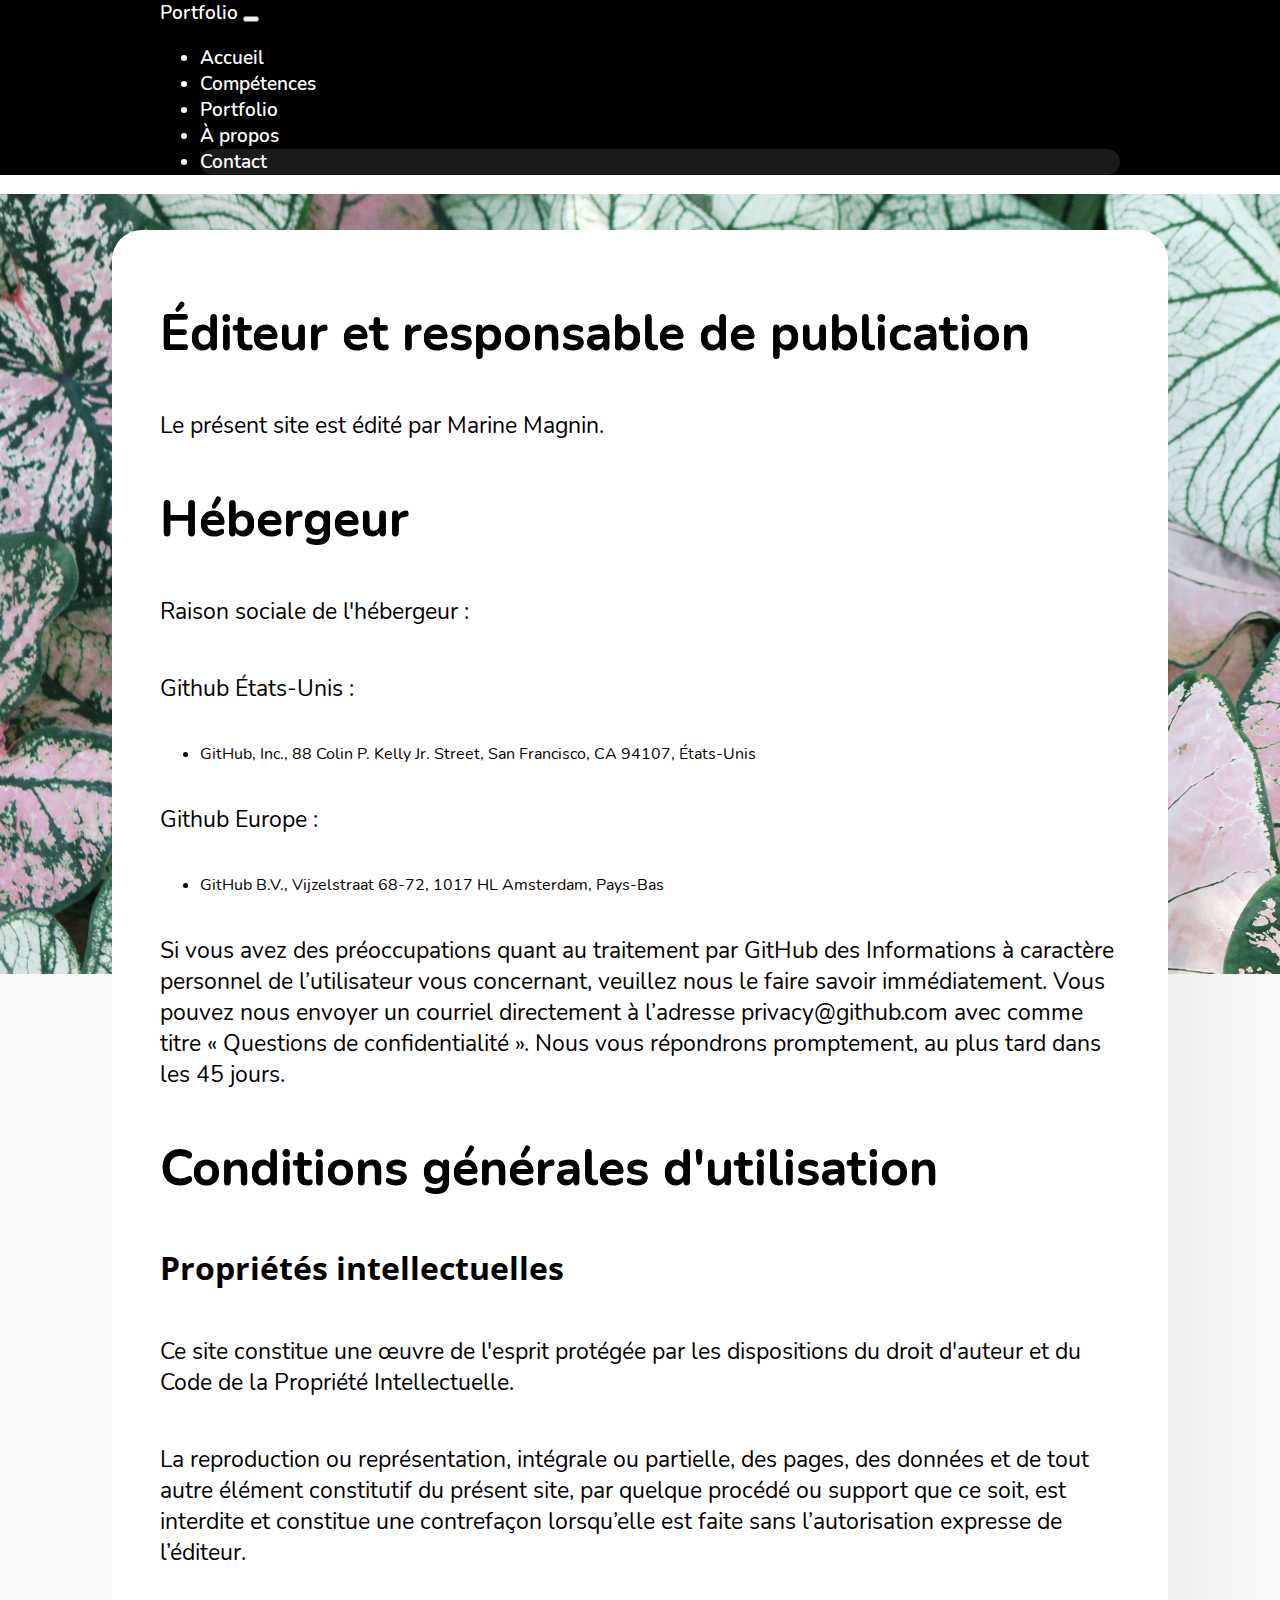
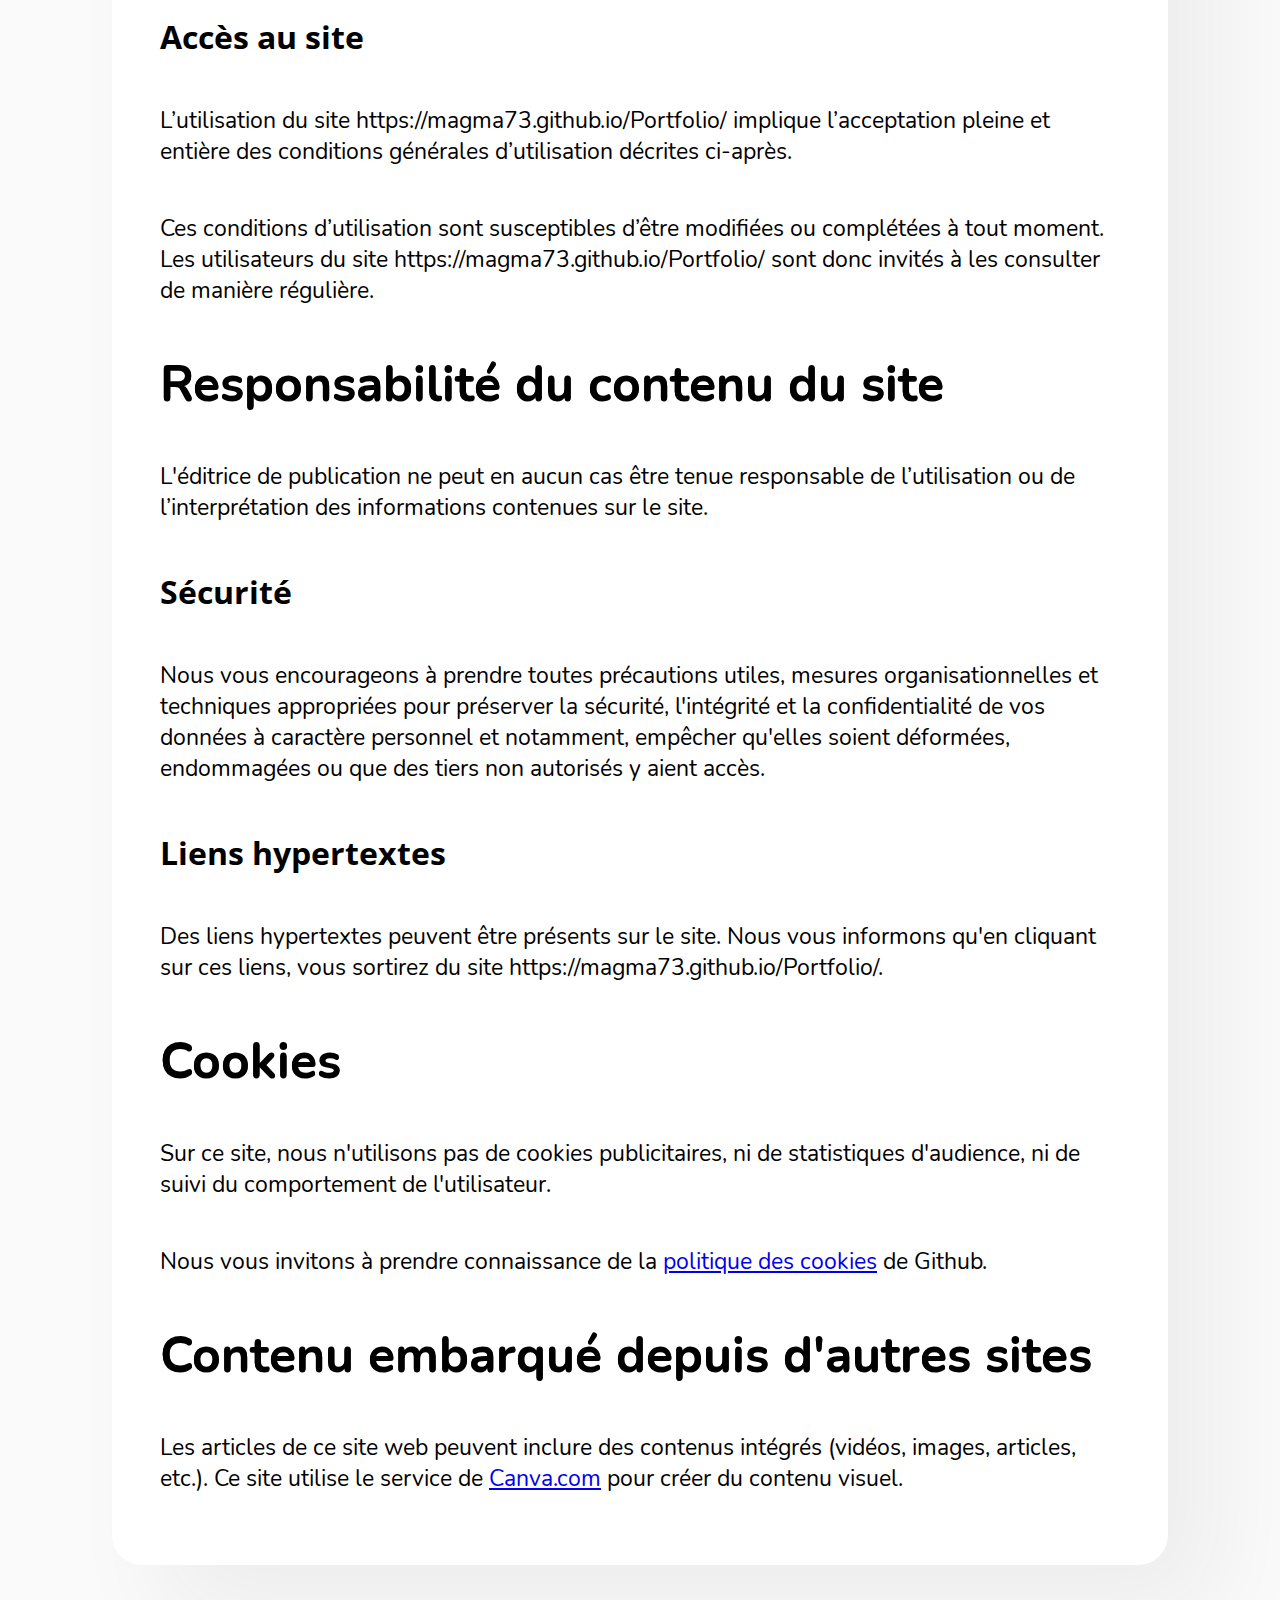
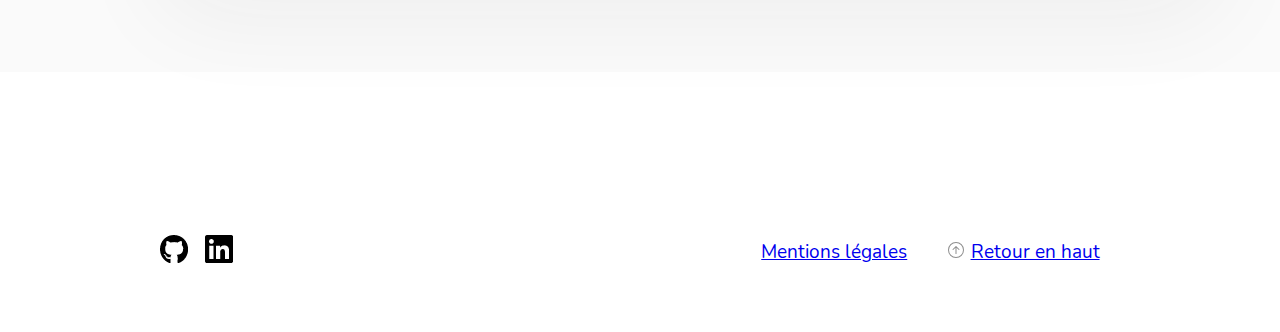
<file: mentions.html>
<!DOCTYPE html>
<html lang="fr">
<head>
    <meta charset="UTF-8">
    <meta http-equiv="X-UA-Compatible" content="IE=edge">
    <meta name="viewport" content="width=device-width, initial-scale=1.0">
    <link rel="stylesheet" href="css/fonts.css" type="text/css" media="all">
    <link rel="stylesheet" href="css/style.css">
    <link href="https://cdn.jsdelivr.net/npm/bootstrap@5.0.2/dist/css/bootstrap.min.css" rel="stylesheet" integrity="sha384-EVSTQN3/azprG1Anm3QDgpJLIm9Nao0Yz1ztcQTwFspd3yD65VohhpuuCOmLASjC" crossorigin="anonymous"> 
    
    <title>Portfolio Marine Magnin</title>
</head>

<body>

<!--------------------------------------- HEADER ------------------------------------->

  <header>

    <nav class="navbar navbar-expand-lg navbar-light py-5" id="nav">
      <div class="container-fluid">
        <a class="navbar-brand" href="index.html">Portfolio</a>
        <button class="navbar-toggler" type="button" data-bs-toggle="collapse" data-bs-target="#navbarNav" aria-controls="navbarNav" aria-expanded="false" aria-label="Toggle navigation">
          <span class="navbar-toggler-icon"></span>
        </button>
        <div class="collapse navbar-collapse justify-content-lg-end" id="navbarNav">
          <ul class="navbar-nav align-items-lg-center">
            <li class="nav-item pe-lg-3 ps-3">
              <a class="nav-link active text-lg-center" aria-current="page" href="index.html">Accueil</a>
            </li>
            <li class="nav-item pe-lg-3 ps-3">
              <a class="nav-link text-lg-center" href="index.html#competences">Compétences</a>
            </li>
            <li class="nav-item pe-lg-3 ps-3">
              <a class="nav-link text-lg-center" href="index.html#portfolio">Portfolio</a>
            </li>
            <li class="nav-item pe-lg-5 ps-3">
              <a class="nav-link text-lg-center" href="index.html#apropos">À propos</a>
            </li>
            <li class="nav-item px-lg-3 contactm text-center">
              <a class="nav-link text-lg-center" href="index.html#contacts">Contact</a>
            </li>
          </ul>
        </div>
      </div>
    </nav>

  </header>

<!--------------------------------------- FIN HEADER ------------------------------------->



  <main>

<!--------------------------------------- SECTION - MENTIONS LEGALES  ------------------------------------->

    <section class="mentions_legales" id="">
        <h1>Éditeur et responsable de publication</h1>
            <p>Le présent site est édité par Marine Magnin.</p>


        <h1>Hébergeur</h1>
            <p>Raison sociale de l'hébergeur : </p>
            <p>Github États-Unis :</p>
              <ul><li>GitHub, Inc., 88 Colin P. Kelly Jr. Street, San Francisco, CA 94107, États-Unis</li></ul>

            <p>Github Europe :</p>
              <ul><li>GitHub B.V., Vijzelstraat 68-72, 1017 HL Amsterdam, Pays-Bas</li></ul>

            
            <p>Si vous avez des préoccupations quant au traitement par GitHub des Informations à caractère personnel
              de l’utilisateur vous concernant, veuillez nous le faire savoir immédiatement. Vous
              pouvez nous envoyer un courriel directement à l’adresse privacy@github.com avec comme
              titre « Questions de confidentialité ». Nous vous répondrons promptement, au plus tard dans les 45
              jours.</p>

        <h1>Conditions générales d'utilisation</h1>
            <h2>Propriétés intellectuelles</h2>
                <p> Ce site constitue une œuvre de l'esprit protégée par les dispositions du droit d'auteur et du Code de la Propriété Intellectuelle.</p>
                <p>La reproduction ou représentation, intégrale ou partielle, des pages, des données et de tout autre élément constitutif du présent site, par quelque procédé ou support que ce soit, est interdite et constitue une contrefaçon lorsqu’elle est faite sans l’autorisation expresse de l’éditeur.  </p>

            <h2>Accès au site</h2>
                <p> L’utilisation du site https://magma73.github.io/Portfolio/ implique l’acceptation pleine et entière des conditions générales d’utilisation décrites ci-après. </p>
                <p>Ces conditions d’utilisation sont susceptibles d’être modifiées ou complétées à tout moment. Les utilisateurs du site https://magma73.github.io/Portfolio/ sont donc invités à les consulter de manière régulière. </p>


        <h1>Responsabilité du contenu du site</h1>
            <p> L'éditrice de publication ne peut en aucun cas être tenue responsable de l’utilisation ou de l’interprétation des informations contenues sur le site. </p>
            
            <h2>Sécurité</h2>
                <p> Nous vous encourageons à prendre toutes précautions utiles, mesures organisationnelles et techniques appropriées pour préserver la sécurité, l'intégrité et la confidentialité de vos données à caractère personnel et notamment, empêcher qu'elles soient déformées, endommagées ou que des tiers non autorisés y aient accès. </p>

            <h2>Liens hypertextes</h2>
                <p>  Des liens hypertextes peuvent être présents sur le site. Nous vous informons qu'en cliquant sur ces liens, vous sortirez du site https://magma73.github.io/Portfolio/.</p>


        <h1>Cookies</h1>
            <p> Sur ce site, nous n'utilisons pas de cookies publicitaires, ni de statistiques d'audience, ni de suivi du comportement de l'utilisateur.</p>
            <p>Nous vous invitons à prendre connaissance de la <a href="https://docs.github.com/en/github/site-policy/github-privacy-statement">politique des cookies</a> de Github. </p>
                

        <h1>Contenu embarqué depuis d'autres sites </h1>        
            <p> Les articles de ce site web peuvent inclure des contenus intégrés (vidéos, images, articles, etc.). Ce site utilise le service de <a href="https://www.canva.com/">Canva.com</a> pour créer du contenu visuel.</p>

    </section>

  <!--------------------------------------- FIN SECTION ------------------------------------->




  <!--------------------------------------- FOOTER - CONTACT  ------------------------------------->
    <footer>
      <div class="footer_bas">
        <div class="icons">
          <a href="https://www.linkedin.com/in/marine-magnin-developpeuse-web/" target="_blank">
            <img src="assets/icons/Icon-github.png" alt="icône github">
          </a>
          <a href="https://github.com/Magma73" target="_blank">
            <img src="assets/icons/Icon-linkedin.png" alt="icône linkedin">
          </a>
        </div>

        <ul class="mentions">
          <li class=""><a class="text-muted" href="mentions.html">Mentions légales</a></li>
          <li class=""><a class="text-muted" href="#nav"><svg xmlns="http://www.w3.org/2000/svg" width="16" height="16" fill="currentColor" class="bi bi-arrow-up-circle" viewBox="0 0 16 16"><path fill-rule="evenodd" d="M1 8a7 7 0 1 0 14 0A7 7 0 0 0 1 8zm15 0A8 8 0 1 1 0 8a8 8 0 0 1 16 0zm-7.5 3.5a.5.5 0 0 1-1 0V5.707L5.354 7.854a.5.5 0 1 1-.708-.708l3-3a.5.5 0 0 1 .708 0l3 3a.5.5 0 0 1-.708.708L8.5 5.707V11.5z"/></svg>Retour en haut</a></li>
        </ul>
      </div>
    </footer>
  </main>
<!--------------------------------------- FIN FOOTER ------------------------------------->





<!------------------ Appels des scripts------------------>

  <script src="https://cdn.jsdelivr.net/npm/bootstrap@5.0.2/dist/js/bootstrap.bundle.min.js" integrity="sha384-MrcW6ZMFYlzcLA8Nl+NtUVF0sA7MsXsP1UyJoMp4YLEuNSfAP+JcXn/tWtIaxVXM" crossorigin="anonymous"></script>
  <script src="js/main.js"></script>




</body>
</html>
</file>
<file: css/fonts.css>
/*********************** LA POLICE ********************/
    /*J'appelle la police Nunito*/

@font-face{
    font-family:"nunito_regular";
    src: url("../fonts/nunito/Nunito-Regular.ttf");
}
@font-face{
    font-family:"nunito_light";
    src: url("../fonts/nunito/Nunito-Light.ttf");
}
@font-face{
    font-family:"nunito_bold";
    src: url("../fonts/nunito/Nunito-Bold.ttf");
}
@font-face{
    font-family:"nunito_extrabold";
    src: url("../fonts/nunito/Nunito-ExtraBold.ttf");
}
@font-face{
    font-family:"nunito_semibold";
    src: url("../fonts/nunito/Nunito-SemiBold.ttf");
}

    /*J'appelle la police OpenSans*/
@font-face{
    font-family:"opensans_regular";
    src: url("../fonts/OpenSans/OpenSans-Regular.ttf");
}
@font-face{
    font-family:"opensans_light";
    src: url("../fonts/OpenSans/OpenSans-Light.ttf");
}
@font-face{
    font-family:"opensans_semibold";
    src: url("../fonts/OpenSans/OpenSans-SemiBold.ttf");
}
@font-face{
    font-family:"opensans_bold";
    src: url("../fonts/OpenSans/OpenSans-Bold.ttf");
}
@font-face{
    font-family:"opensans_extrabold";
    src: url("../fonts/OpenSans/OpenSans-ExtraBold.ttf");
}
</file>
<file: css/style.css>
/** VARIABLES **/
:root {
    --main-color: #3FA886;
    --second-color: #5CB598;
    --dark-color: #000000;
    --white-color: #ffffff;
    --bg-color: #FAFAFA;
    --bg-button-contact-color:#1A1A1A;
    --font-h3-color:#8D8D8D;
    --light-color: #E6E6E6;
    --text-typo:"nunito_regular";
    --menu-typo:"nunito_semibold";
    --title-h1-typo:"nunito_bold";
    --title-h2-typo:"opensans_bold";
    --title-h3-typo:"opensans_regular";
    --font-size-14px: 0.875rem;
    --font-size-16px: 1rem;
    --font-size-17px: 1.063rem;
    --font-size-18px: 1.125rem;
    --font-size-19px: 1.188rem;
    --font-size-20px: 1.25rem;
    --font-size-21px: 1.313rem;
    --font-size-22px: 1.375rem;
    --font-size-23px: 1.438rem;
    --font-size-24px: 1.5rem;
    --font-size-32px: 2rem;
    --font-size-34px: 2.125rem;
    --font-size-36px: 2.25em;
    --font-size-38px: 2.375rem;
    --font-size-48px: 3rem;
    --font-size-50px: 3.125rem;
}

/*** BODY ***/
body{
    margin:0;
    padding:0;
    width:100%;
    font-family: var(--text-typo);
}

/*** HEADER ***/
header{
    background-color: var(--dark-color)!important;
}
    /* Menu */
.container-fluid{
    background-color: var(--dark-color)!important;
    width: calc(100% - 26rem)!important;
    margin:auto!important;
    font-family:var(--menu-typo)!important;
    color: var(--white-color)!important;
    font-size: var(--font-size-19px)!important; 
}
    /* Icône de la toogle bar */
.navbar-light .navbar-toggler-icon{
    background-image:url("data:image/svg+xml,%3csvg xmlns='http://www.w3.org/2000/svg' viewBox='0 0 30 30'%3e%3cpath stroke='rgba%28255, 255, 255, 100%29' stroke-linecap='round' stroke-miterlimit='10' stroke-width='2' d='M4 7h22M4 15h22M4 23h22'/%3e%3c/svg%3e")!important;
}
    /* Bouton contact*/
.contactm{
    background-color:var(--bg-button-contact-color)!important;
    border-radius: 31px!important;
}
    /* Liens du menu */
.navbar a{
    font-family:var(--menu-typo)!important;
    color: var(--white-color)!important;
    text-decoration:none!important;
}
.navbar a:hover{
    transition: all 300ms ease!important;
    -webkit-transform: scale(1.2)!important;
    -ms-transform: scale(1.2)!important;
    transform: scale(1.2)!important; 
}
.navbar .contactm:hover {           
    transition: all 300ms ease!important;
    -webkit-transform: scale(1)!important;
    -ms-transform: scale(1)!important;
    transform: scale(1)!important; 
}

/*** MAIN ET SECTION ***/
main{
    width:100%;
    height: auto;
    display:flex;
    flex-flow:column;
    justify-content:space-between;
    background:url("../assets/bg/feuilles.png") no-repeat border-box, 
    url("../assets/bg/bg-gris.png") no-repeat 100% 22%,
    url("../assets/bg/bg-gris.png") no-repeat 100% 78%;
    background-size: 100%; 
}
section{
    width: calc(100% - 26rem);
    margin:auto; 
    border-radius: 30px;
    background-color: var(--white-color);
    padding:4.7rem 8.4rem 4.7rem 8.4rem;
    margin-top:9rem;
    margin-bottom:9rem;
    box-shadow: 50px 50px 99px rgba( 34, 34, 34, 0.06);
    display:flex;
    flex-flow: column wrap;
    justify-content:center;
}

/* TITRES ET PARAGRAPHE */
h1{
    margin: 1.25rem 0 1.25rem 0!important;
    font-family: var(--title-h1-typo)!important;
    font-size:var(--font-size-50px)!important;
    text-shadow: 0px 1px var(--dark-color)!important;
}
h2{
    font-family: var(--title-h2-typo)!important;
    font-size:var(--font-size-32px)!important;
    color:var(--dark-color)!important;
    padding: auto!important;
    margin: 2.809rem !important;
}
h3{
    font-family: var(--title-h3-typo)!important;
    font-size:var(--font-size-38px)!important;
    color:var(--font-h3-color)!important;
}
h4{
    font-family:var(--title-h1-typo)!important;
    font-size:var(--font-size-34px)!important;
    text-shadow: 0px 1px var(--white-color)!important;
}
h5{
    background-color: white!important;
    overflow: hidden;
    font-family: var(--text-typo)!important;
    font-size:var(--font-size-21px)!important;
}
.card-title{ /* card : titre h5 */
    font-family: var(--title-h3-typo)!important;
    color: var(--font-h3-color)!important;
    font-size:var(--font-size-17px)!important;
}
h6{
    font-family: var(--title-h1-typo)!important;
    color: var(--main-color)!important;
    font-size:var(--font-size-21px)!important;
}
.titreh2{
    width: 100%;
    margin:auto;
    height:auto;
    display:flex;
    flex-direction: column;
    align-items: center;
    padding: 1.7rem 2.8rem 1.7rem 2.8rem;
    margin-bottom:2.8rem;  
}
p{
    font-size:var(--font-size-23px)!important;
}
/*** SECTION 1 ***/
.section1_presentation{
    align-items:center;
    margin-top:1.875rem;
}
    /* Présentation */
.presentation{
    padding-top:3.125rem;
    width:100%;
}
        /* Titres présentation */
.titres_presentation #linkedin{
    margin-right:1.5rem;
}
.titres_presentation #developpement{
    position:relative;
    bottom:3.4rem;
    width: 100%;
    height: auto;
}
.titres_presentation h1{
    margin-top:1.75rem!important;
}
    /* Texte et illustration présentation */
.texte_illustration_presentation{
    display:flex;
    flex-flow: row;
}
        /* Texte présentation */
.texte_presentation{
    width:100%;
    line-height: 3.75em;
    height:auto;
}
        /* Illustration présentation */
.illustration_presentation{
    display:flex;
    flex-flow: column wrap;
    justify-content:center;
    align-items:center;
    margin:auto;
}
.illustration_presentation #presentation{
    width: 100%;
    height: auto;
}
.illustration_presentation #cv{
    border: none!important;
    outline: none!important;
    border-radius:31px;
    background-color:var(--main-color);
    color:var(--white-color);
    font-family: var(--title-h1-typo);
    font-size:var(--font-size-16px);
    text-align:center;
    padding:1rem 1.563rem 0.875rem 2rem;
    box-shadow: 0 0.188rem 0.375rem rgba( 34, 34, 34, 0.16);
    margin:3rem;
}
.illustration_presentation #telecharger{
    padding-left: 0.625rem;
}
/*** SECTION 2 ***/
    /* Compétences */
        /*Background-image : titre h2*/
#titreh2_competences{
    background: url("../assets/illustrations/competences.png") no-repeat border-box center/contain;
}
/* Carousel */
.owl-carousel {
    margin-top: 2.84rem !important;
    margin-bottom: 2.84rem !important;
}
.owl-carousel .owl-item img{
    width: 45% !important;
    margin:auto !important; 
}
.img > .carousel{
    margin:20%;
    padding:auto;
}
        /* Accordéon */
.accordeon{
    width: calc(100% - 26rem)!important;
    margin:auto!important;
    margin-bottom:9rem!important;
}
.accordion-item {
    border: none!important;
    background-color: transparent!important;
    margin-bottom:2.2rem!important;
}
.accordion-header{/*titre h5*/
    border-radius: 26px!important;
    box-shadow: 10px 10px 99px rgba(211, 211, 211, 0.161)!important;
}
.accordion-button{
    border-radius: 26px!important;
    background-color: transparent!important;
    cursor: pointer!important;
    padding: 1.813rem 4.563rem 1.813rem 3.438rem!important;
    border: none!important;
    outline: none!important;
    font-family: var(--text-typo)!important;
    font-size: var(--font-size-21px)!important;
    transition: 0.4s!important;
    color:var(--dark-color)!important;
}
.accordion .show{
    display:inline!important;
}
.accordion-body{ /* paragraphe de texte*/
    font-family: var(--text-typo)!important;
    box-shadow: 10px 10px 50px rgba( 34, 34, 34, 0.16)!important;
}
.accordion-body > ul li , .accordion-body > p{ /* puces de texte et texte*/
    font-size: var(--font-size-19px)!important;
}
.accordion-button::after{ /* modification de l'icône : plus ou moins*/
    background-image:url("data:image/svg+xml,%3csvg xmlns='http://www.w3.org/2000/svg' viewBox='0 0 16 16' fill='%23212529'%3e%3cpath fill-rule='evenodd' d='M8 4a.5.5 0 0 1 .5.5v3h3a.5.5 0 0 1 0 1h-3v3a.5.5 0 0 1-1 0v-3h-3a.5.5 0 0 1 0-1h3v-3A.5.5 0 0 1 8 4z'/%3e%3c/svg%3e")!important;
    background-size: 2.5rem!important;
    width: 2.5rem!important;
    height: 2.5rem!important;
}
.accordion-button:not(.collapsed)::after{
    background-image:url("data:image/svg+xml,%3csvg xmlns='http://www.w3.org/2000/svg' viewBox='0 0 16 16' fill='%23212529'%3e%3cpath fill-rule='evenodd' d='M4 8a.5.5 0 0 1 .5-.5h7a.5.5 0 0 1 0 1h-7A.5.5 0 0 1 4 8z'/%3e%3c/svg%3e")!important;
    background-size: 2.5rem!important;
    width: 2.5rem!important;
    height: 2.5rem!important;
}
.accordion-header:hover {
    box-shadow: 10px 10px 50px rgba( 34, 34, 34, 0.25)!important;
}
.accordion-button:active{
    box-shadow:none!important;
}

/* SECTION 3 : PORTFOLIO */
    /*Background-image : titre h2*/
#titreh2_portfolio{
    background: url("../assets/illustrations/portfolio.png") no-repeat border-box center/contain;
}
    /*Filtres*/
        /* Boutons filtres */
            /* Style */
#myBtnContainer{
    width:100%;
    height:auto;
    margin:auto;
    margin-top:2.5rem;
    margin-bottom:3.75rem;
}
#myBtnContainer .btn {
    color:var(--main-color);
    cursor: pointer;
    font-size: var(--font-size-19px)!important;
}
#myBtnContainer .btn:hover, #myBtnContainer .btn.active {
    background-color: var(--main-color)!important;
    color:var(--white-color)!important;
}
            /* Javascript */
.filterDiv {
    display: none;
    margin-bottom: 3.125rem;
}
.show {
    display: flex;
    width:100%;
}
    /* Cartes */
        /* Cartes : mise en page*/
.card{
    width:100%!important;
    height:auto!important;
}
.card-body{
    display:flex;
    flex-direction:column;
    justify-content:space-around!important;
}
        /* Textes des cartes */
.card .card-text {
    font-size: var(--font-size-16px)!important;
}
        /* Boutons des cartes */
.card-button{
    border:none;
    border-radius: 31px;
    font-size:var(--font-size-16px)!important;
    color:var(--white-color);
    background-color:var(--second-color);
    text-align:center;
    align-self: center;
    padding:0.813rem 1.063rem 0.813rem 1.063rem;
}
.card-body > a{
    align-self: center!important;
}

/* SECTION 4 : À PROPOS*/
    /* À propos */
        /* Placement illustration + titre */
.illus_titre{
    display:flex;
    flex-direction: row;
    justify-content: space-between;
    align-items: baseline;
    position: relative;
    top:-6.375rem;
    width:100%;
    height:auto;
}
        /* Illustration */
#illus_apropos{
    width:auto;
    height:auto;
}
        /* Titre */
            /*Background-image : titre h2*/
#titreh2_apropos{
    background: url("../assets/illustrations/apropostitre.png") no-repeat border-box center/contain;
}

/* FOOTER */
footer{
    color:var(--white-color);
    margin-top:9rem;
    width:100%;
}
    /*Background-image : titre h2*/
#titreh2_contact{
    background: url("../assets/illustrations/contacttitre.png") no-repeat border-box center/contain;
}
    /*Contact*/
        /*Background + texte + image*/
.contact{
    width:100%;
    height:auto;
    background: url("../assets/illustrations/enveloppe.png") no-repeat padding-box 88%/contain, var(--main-color);
    padding:8.375rem 13rem 14.563rem 13rem;
}
            /*Texte */
.contact p{
    font-size: var(--font-size-20px);
    padding: 1rem 19rem 1rem 0;
}
                /*Bouton mail */
.mail a{
    text-decoration: none!important;
    color:var(--white-color)!important;
}
.mail{
    font-size: var(--font-size-22px);
    color:var(--white-color);
    background-color: var(--second-color);
    border-radius: 16px;
    padding: 1rem 12.938rem 1rem 1.813rem;
    border: var(--second-color) solid;
} 
    /* Bas du footer */
.footer_bas{
    width: calc(100% - 26rem);
    margin:auto;
    display:flex;
    flex-direction: row;
    justify-content: space-between;
    align-items: center;
    padding:3.875rem 0;
    margin-top:2rem;
}
.icons{
    display:flex;
    flex-direction: row;
    align-items: center;
    flex-grow: 6;
}
.icons > a {
    padding-right:1rem;
 }
.mentions{
    display:flex;
    flex-flow: row wrap;
    align-items: center;
    justify-content: space-around;
    flex-grow: 1;
    list-style: none;
    margin:0!important;
    padding: 0!important;
}  
.mentions li{
    font-family:var(--text-typo);
    font-size: var(--font-size-19px)!important;
}
.bi-arrow-up-circle { /* flèche haut*/
    margin-right: 0.4rem;
    color: var(--font-h3-color);
}


/**** MENTIONS LEGALES ****/  
.mentions_legales h2{
    margin: 1.5rem 0rem!important;
}
   

/**** RESPONSIVE ****/  
    /* Mobiles (300px and down) */
@media (max-width: 400px)  {
    .mail{font-size:var(--font-size-19px)!important;padding: 1rem 1.813rem!important;}
}
  
    /* Mobiles (600px and down) */

@media (max-width: 600px)  {
    .container-fluid{ width: calc(100% - 0rem)!important;margin: auto !important;padding-left: 1.688rem!important; padding-right: 1.688rem!important; }
    main{background:url("../assets/bg/feuilles.png") no-repeat border-box, url("../assets/bg/bg-mobile.png") no-repeat 100% 12.8%, url("../assets/bg/bg-gris.png") no-repeat 100% 88%;background-size: 100%;}
    section {width: calc(100% - 0rem);margin: 0 auto;padding:1.688rem!important;margin-top:2.233rem!important;margin-bottom:4rem!important;}
    #presentation, #illus_apropos, .enveloppe {display:none;}
    h1{font-size:var(--font-size-48px)!important;}
    h2{font-size:var(--font-size-24px)!important;}
    h3{font-size:var(--font-size-36px)!important;}
    h4{font-size:var(--font-size-32px)!important;}
    .titreh2{width: calc(100% - 5rem);margin: auto;padding: 1.7rem 0rem 1.7rem 0rem;}
    .accordion-button{font-size:var(--font-size-19px)!important;}
    p {font-size:var(--font-size-19px)!important;line-height: 2.375rem;}
    .texte_illustration_presentation {flex-direction: column;}
    .illus_titre{top:0;}
    .illustration_presentation #cv{margin-top:1.116rem!important;margin-bottom: 3rem!important;}
    .accordeon {width: calc(100% - 0rem)!important;margin: 0 auto!important;}
    #myBtnContainer{display:flex;flex-direction:column;}
    .section3_portfolio .btn{padding: 0.75rem 0.375rem!important;}  
    .contact{background: var(--main-color);padding:1.688rem;}
    .contact p{font-size:var(--font-size-19px)!important;padding: 1rem 0;}
    .mail{font-size:var(--font-size-19px)!important;padding: 1rem 9rem 1rem 1.813rem;}
    .footer_bas{width: calc(100% - 1.688rem);margin:auto;}
}

    /* Mobiles larges + Tablettes mode portrait (600px and up)*/

@media (min-width: 601px) and (max-width: 768px) {
    main{background:url("../assets/bg/feuilles.png") no-repeat border-box, url("../assets/bg/bg-tablette.png") no-repeat 100% 20%, url("../assets/bg/bg-gris.png") no-repeat 100% 85%;background-size: 100%;}
    .titreh2 {padding: 1.7rem 1rem 1.7rem 1rem;}
    .contact{background: var(--main-color);padding:3.5rem;}
}

    /* Mobiles larges + Tablettes mode portrait et paysage (768px and up) */

@media (min-width: 601px) and (max-width: 992px) { 
    .container-fluid{ width: calc(100% - 7rem)!important;margin: auto !important; }
    .navbar-toggler {padding: 0!important;}
    section {width: calc(100% - 7rem);margin: auto;padding:1.688rem!important;margin-top:2.233rem!important;margin-bottom:4rem!important;}
    h1{font-size:var(--font-size-48px)!important;}
    h2{font-size:var(--font-size-24px)!important;}
    h3{font-size:var(--font-size-36px)!important;}
    h4{font-size:var(--font-size-32px)!important;}
    .titreh2{width: calc(100% - 7rem);margin: auto;}
    .accordion-button{font-size:var(--font-size-19px)!important;}
    p {font-size:var(--font-size-19px)!important;line-height: 2.375rem!important;}
    .texte_illustration_presentation{display: flex;flex-flow: row wrap;}
    .illustration_presentation{position:unset;padding:2rem 0;}
    .illustration_presentation #presentation {width: 75%;}
    .accordeon {width: calc(100% - 7rem)!important;margin: 0 auto!important;}
    .illus_titre{top:-2.375rem;}
    #illus_apropos {width:65%;}
    .contact p{font-size:var(--font-size-19px)!important;padding: 1rem 0;}
    .mail{font-size:var(--font-size-19px)!important;}
    .footer_bas{width: calc(100% - 7rem);margin:auto;}
}

    /* Tablettes mode paysage (768px and up) */

@media (min-width : 769px ) and (max-width: 992px) {
    main{ background:url("../assets/bg/feuilles.png") no-repeat border-box, url("../assets/bg/bg-gris.png") no-repeat 100% 25%, url("../assets/bg/bg-gris.png") no-repeat 100% 77%;}
    .contact{background: url("../assets/illustrations/enveloppe-mini.png") no-repeat padding-box center/contain, var(--main-color);padding: 5rem 3.5rem;}
}

    /* Ordinateurs portables (992px and up) */

@media (min-width: 993px) and (max-width: 1200px){
    .container-fluid{ width: calc(100% - 14rem)!important;margin: auto !important;font-size: var(--font-size-17px) !important;}
    main{ background:url("../assets/bg/feuilles.png") no-repeat border-box, url("../assets/bg/bg-gris.png") no-repeat 100% 27%, url("../assets/bg/bg-gris.png") no-repeat 100% 80%;}
    section {width: calc(100% - 14rem);margin: auto;padding:3rem!important;margin-top:2.233rem!important;margin-bottom:4rem!important;}
    h2{margin: 1.7rem !important;}
    .accordion-button{font-size:var(--font-size-19px)!important;}
    p {font-size:var(--font-size-19px)!important;line-height: 38px;}
    .texte_illustration_presentation{display: flex;flex-flow: row wrap;}
    .illustration_presentation{position:unset;padding:2rem 0;}
    .illustration_presentation #presentation {width: 75%;}
    .accordeon {width: calc(100% - 14rem)!important;margin: 0 auto!important;}
    .illus_titre{top:-2.375rem;}
    #illus_apropos {width:70%;}
    .contact{background: url("../assets/illustrations/enveloppe-mini.png") no-repeat padding-box center/contain, var(--main-color);padding:7rem;}
    .contact p{padding: 1rem 0;}
    .footer_bas{width: calc(100% - 14rem);margin:auto;}
}

    /* Grands ordinateurs portables et de bureau (1200px and up) */

@media (min-width: 1201px) and (max-width: 1400px){
    .container-fluid{ width: calc(100% - 20rem)!important;margin: auto !important; }
    main{ background:url("../assets/bg/feuilles.png") no-repeat border-box, url("../assets/bg/bg-gris.png") no-repeat 100% 25%, url("../assets/bg/bg-gris.png") no-repeat 100% 75%;}
    section {width: calc(100% - 20rem);margin: auto;padding:3rem!important;margin-top:2.233rem!important;margin-bottom:4rem!important;}
    .accordeon {width: calc(100% - 20rem)!important;margin: 0 auto!important;}
    .contact{background: url("../assets/illustrations/enveloppe.png") no-repeat padding-box 95%/contain, var(--main-color);padding:10rem;}
    .footer_bas{width: calc(100% - 20rem);margin:auto;}
}


/* https://getbootstrap.com/docs/5.0/layout/breakpoints/ */
</file>
